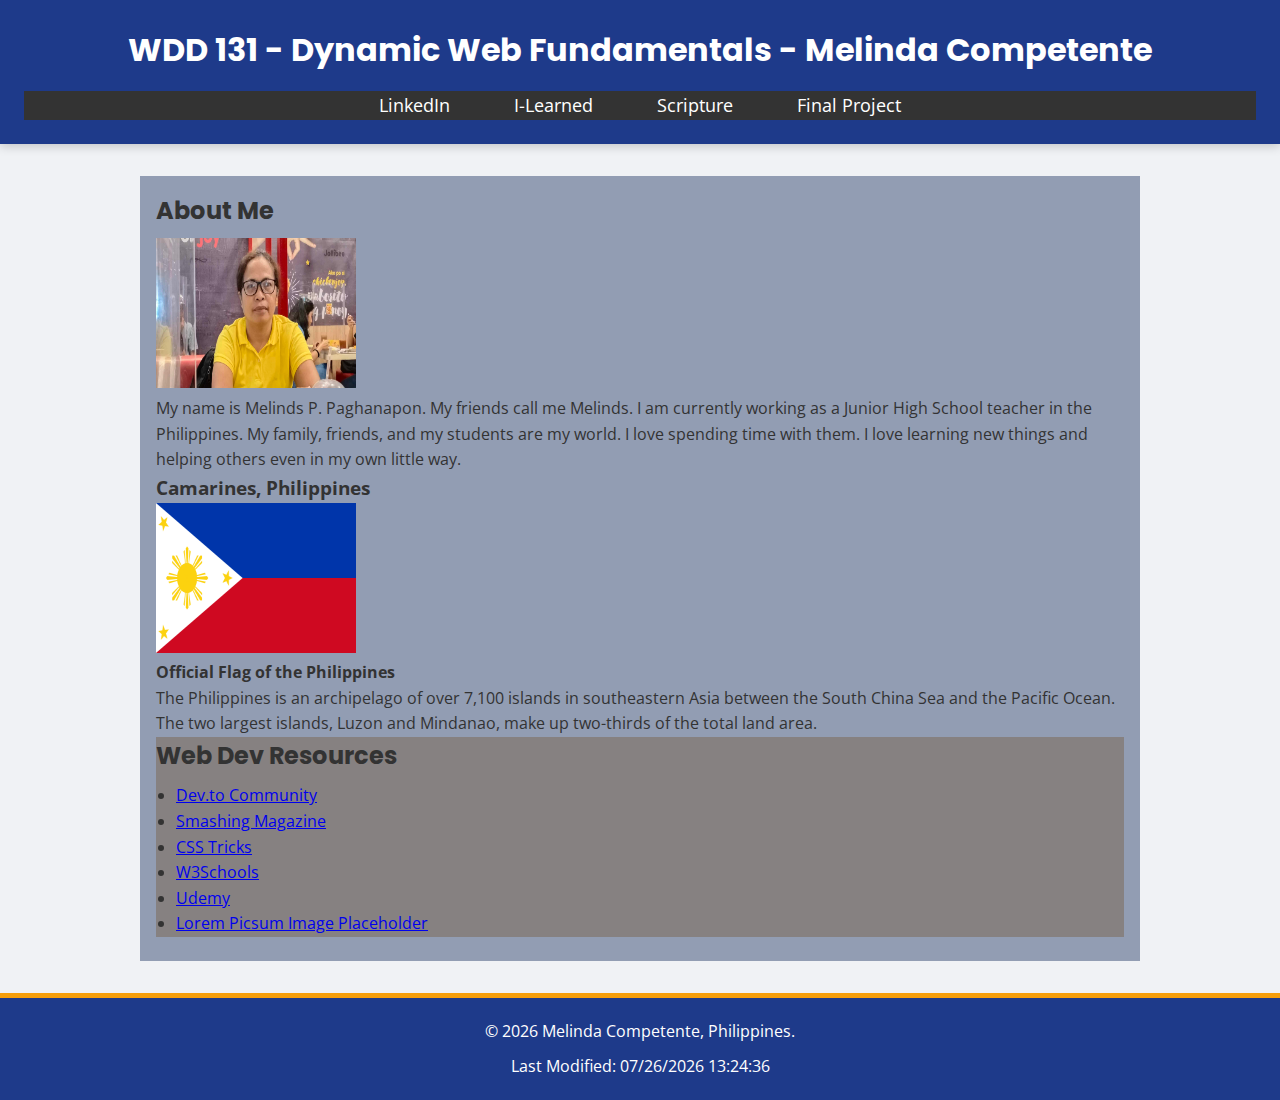
<file: index.html>
<!DOCTYPE html>
<html lang="en">
<head>
    <meta charset="UTF-8">
    <meta name="viewport" content="width=device-width, initial-scale=1">
    <meta name="description" content="Dynamic Web Fundamentals with Melinda P. Competente in WDD 131.">
    <title>WDD 131 - Dynamic Web Fundamentals-Melinda Competente</title>
    <meta name="author" content="web development">
    <link rel="preconnect" href="https://fonts.googleapis.com">
    <link rel="preconnect" href="https://fonts.gstatic.com" crossorigin>
    <link href="https://fonts.googleapis.com/css2?family=Roboto:wght@100;300;400;500;700;900&display=swap" rel="stylesheet">
    <link rel="stylesheet" href="base.css">
    <script src="getdates.js" defer></script>
    
</head>

<body>
    <header>
        <h1>WDD 131 - Dynamic Web Fundamentals - Melinda Competente</h1>
        <nav>
            <ul>
                <li><a href="https://www.linkedin.com/in/melinda-competente-46763720a/">LinkedIn</a></li>
                <li><a href=" https://byui.instructure.com/.">I-Learned</a></li>
                <li><a href="https://www.churchofjesuschrist.org/study/scriptures/bofm/1-ne/3?lang=eng&id=p7#p7">Scripture</a></li>
                <li><a href="#">Final Project</a></li>
            </ul>
        </nav>
    </header>
    
    <main>
        <div class="container">
            <div class="grid">
                <div class="row">
                    <h2>About Me</h2> 
                    <div class="card1">
                        <img src="images/Melinda.jpg" alt="Melinda" width="200" height="150">
                        <p>My name is Melinds P. Paghanapon. My friends call me Melinds.
                        I am currently working as a Junior High School teacher in the Philippines.
                        My family, friends, and my students are my world. 
                        I love spending time with them. I love learning new things and helping 
                        others even in my own little way.
                        </p>
                    </div>
                    
                    <section id="flag-info">
                        <h3>Camarines, Philippines</h3>
                        <img src="images/PhilFlag.png" alt="Flag of the Philippines" width="200" height="150">
                           
                        <h4>Official Flag of the Philippines</h4>
                        <p>
                        The Philippines is an archipelago of over 7,100 islands in southeastern Asia between the South China Sea and the Pacific Ocean.
                        The two largest islands, Luzon and Mindanao, make up two-thirds of the total land area.
                        </p>
                    </section>
                </div>

                <div class="column2"> 
                    <div class="column left" style="background-color:#868181;">
                        <h2>Web Dev Resources</h2> 
                        <ul>   
                            <li><a href="#">Dev.to Community</a></li>
                            <li><a href="#">Smashing Magazine</a></li>
                            <li><a href="#">CSS Tricks</a></li>
                            <li><a href="#">W3Schools</a></li>
                            <li><a href="#">Udemy</a></li>
                            <li><a href="#">Lorem Picsum Image Placeholder</a></li>
                        </ul>
                    </div>
                </div>
            </div>
        </div>
    </main>

    <footer>
        <p>&copy; <span id="current-year"></span> Melinda Competente, Philippines.</p>
        <p>Last Modified: <span id="last-modified"></span></p>
    </footer>


     <script src="getdates.js"></script>
</body>
</html>
</file>
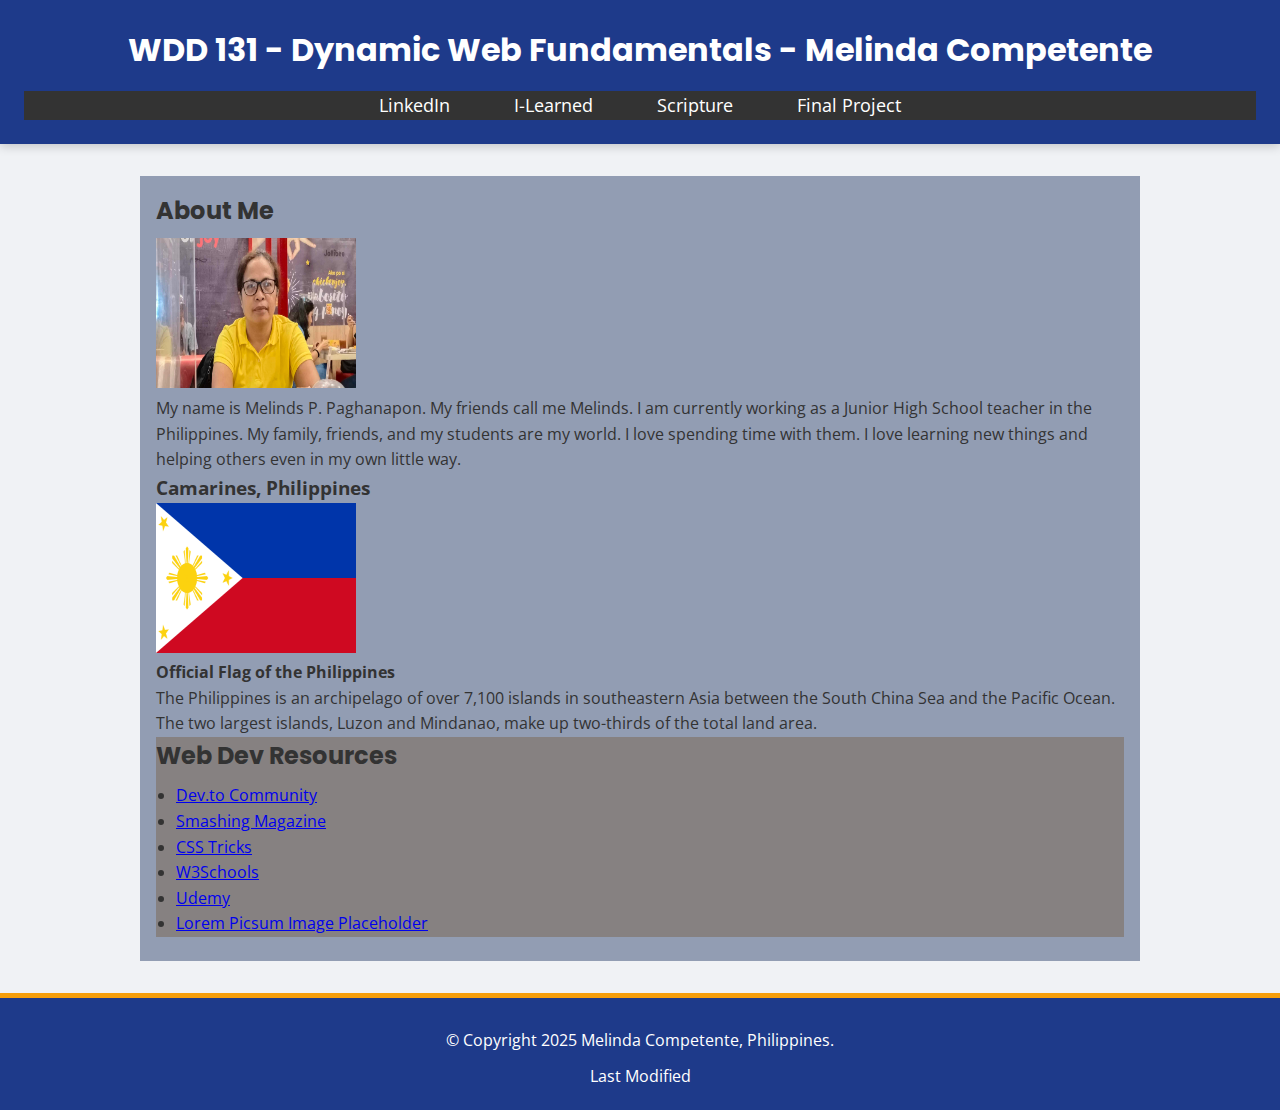
<file: week01/index.html>
<!DOCTYPE html>
<html lang="en">
<head>
    <meta charset="UTF-8">
    <meta name="viewport" content="width=device-width, initial-scale=1">
    <meta name="description" content="Dynamic Web Fundamentals with Melinda P. Competente in WDD 131.">
    <title>WDD 131 - Dynamic Web Fundamentals=Melinda Competente</title>
    <meta name="author" content="web development">
    <link rel="preconnect" href="https://fonts.googleapis.com">
    <link rel="preconnect" href="https://fonts.gstatic.com" crossorigin>
    <link href="https://fonts.googleapis.com/css2?family=Roboto:wght@100;300;400;500;700;900&display=swap" rel="stylesheet">
    <link rel="stylesheet" href="base.css">
    <script src="scripts/getdates.js"></script>
    
</head>

<body>
    <header>
        <h1>WDD 131 - Dynamic Web Fundamentals - Melinda Competente</h1>
        <nav>
            <ul>
                <li><a href="https://www.linkedin.com/in/melinda-competente-46763720a/">LinkedIn</a></li>
                <li><a href=" https://byui.instructure.com/.">I-Learned</a></li>
                <li><a href="https://www.churchofjesuschrist.org/study/scriptures/bofm/1-ne/3?lang=eng&id=p7#p7">Scripture</a></li>
                <li><a href="#">Final Project</a></li>
            </ul>
        </nav>
    </header>
    
    <main>
        <div class="container">
            <div class="grid">
                <div class="row">
                    <h2>About Me</h2> 
                    <div class="card1">
                        <img src="images/Melinda.jpg" alt="Melinda" width="200" height="150">
                        <p>My name is Melinds P. Paghanapon. My friends call me Melinds.
                        I am currently working as a Junior High School teacher in the Philippines.
                        My family, friends, and my students are my world. 
                        I love spending time with them. I love learning new things and helping 
                        others even in my own little way.
                        </p>
                    </div>
                    
                    <section id="flag-info">
                        <h3>Camarines, Philippines</h3>
                        <img src="images/PhilFlag.png" alt="Flag of the Philippines" width="200" height="150">
                           
                        <h4>Official Flag of the Philippines</h4>
                        <p>
                        The Philippines is an archipelago of over 7,100 islands in southeastern Asia between the South China Sea and the Pacific Ocean.
                        The two largest islands, Luzon and Mindanao, make up two-thirds of the total land area.
                        </p>
                    </section>
                </div>

                <div class="column2"> 
                    <div class="column left" style="background-color:#868181;">
                        <h2>Web Dev Resources</h2> 
                        <ul>   
                            <li><a href="#">Dev.to Community</a></li>
                            <li><a href="#">Smashing Magazine</a></li>
                            <li><a href="#">CSS Tricks</a></li>
                            <li><a href="#">W3Schools</a></li>
                            <li><a href="#">Udemy</a></li>
                            <li><a href="#">Lorem Picsum Image Placeholder</a></li>
                        </ul>
                    </div>
                </div>
            </div>
        </div>
    </main>

    <footer>
        <p>
        <p>&copy; <span id="currentyear"></span> Copyright 2025 Melinda Competente, Philippines.
        </p>
        <p>Last Modified</p>
        
    </footer>

 
</body>
</html>
</file>
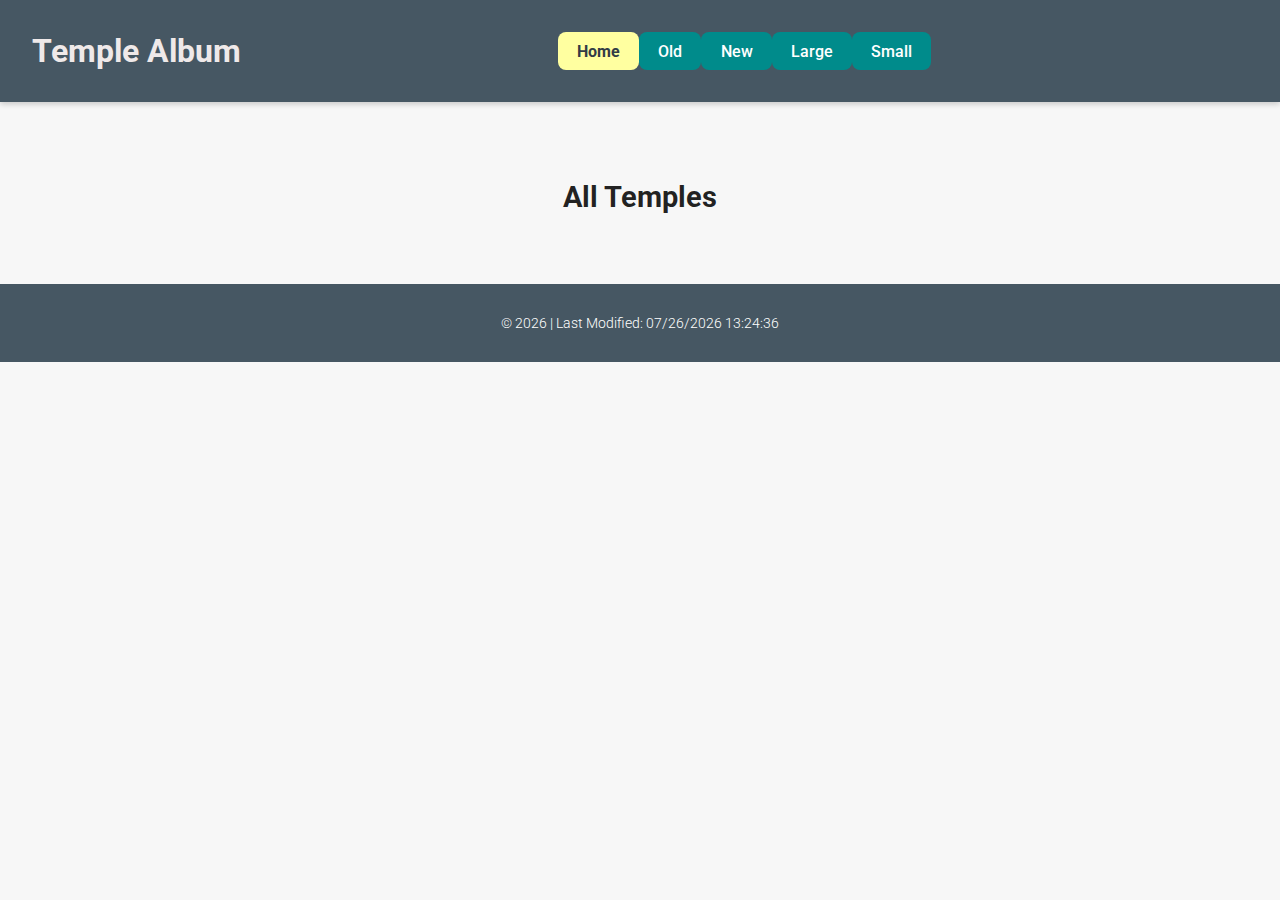
<file: filtered-temples.html>
<!DOCTYPE html>
<html lang="en">
<head>
    <meta charset="UTF-8">
    <meta name="viewport" content="width=device-width, initial-scale=1.0">
    <meta name="description" content="Temple Album - Browse LDS Temples Worldwide">
    <title>Temple Album</title>
    <link rel="stylesheet" href="styles/filtered-temples.css">
    <link rel="stylesheet" href="styles/filtered-temples-large.css">
    <script src="scripts/temples.js"></script>
    <script src="scripts/filtered-temples.js" defer></script>
    <link rel="preconnect" href="https://fonts.googleapis.com">
    <link rel="preconnect" href="https://fonts.gstatic.com" crossorigin>
    <link href="https://fonts.googleapis.com/css2?family=Roboto:wght@400;700&display=swap" rel="stylesheet">
    <meta name="author" content="Melinda Competente">
</head>
<body>
    <header>
        <h1>Temple Album</h1>
        <nav>
            <ul>
                <li><a href="temples.html" class="active">Home</a></li>
                <li><a href="old-temples.html">Old</a></li>
                <li><a href="new-temples.html">New</a></li>
                <li><a href="large-temples.html">Large</a></li>
                <li><a href="small-temples.html">Small</a></li>
            </ul>
        </nav>
    </header>

    <!-- Main content: only ONE main tag per page -->
    <main data-filter="home">
        <h2>All Temples</h2>
        <div id="temple-container" class="container_stdlf"></div>
    </main>

    <footer>
        <p>&copy; <span id="currentYear"></span> | Last Modified: <span id="lastModified"></span></p>
    </footer>
</body>
</html>
</file>
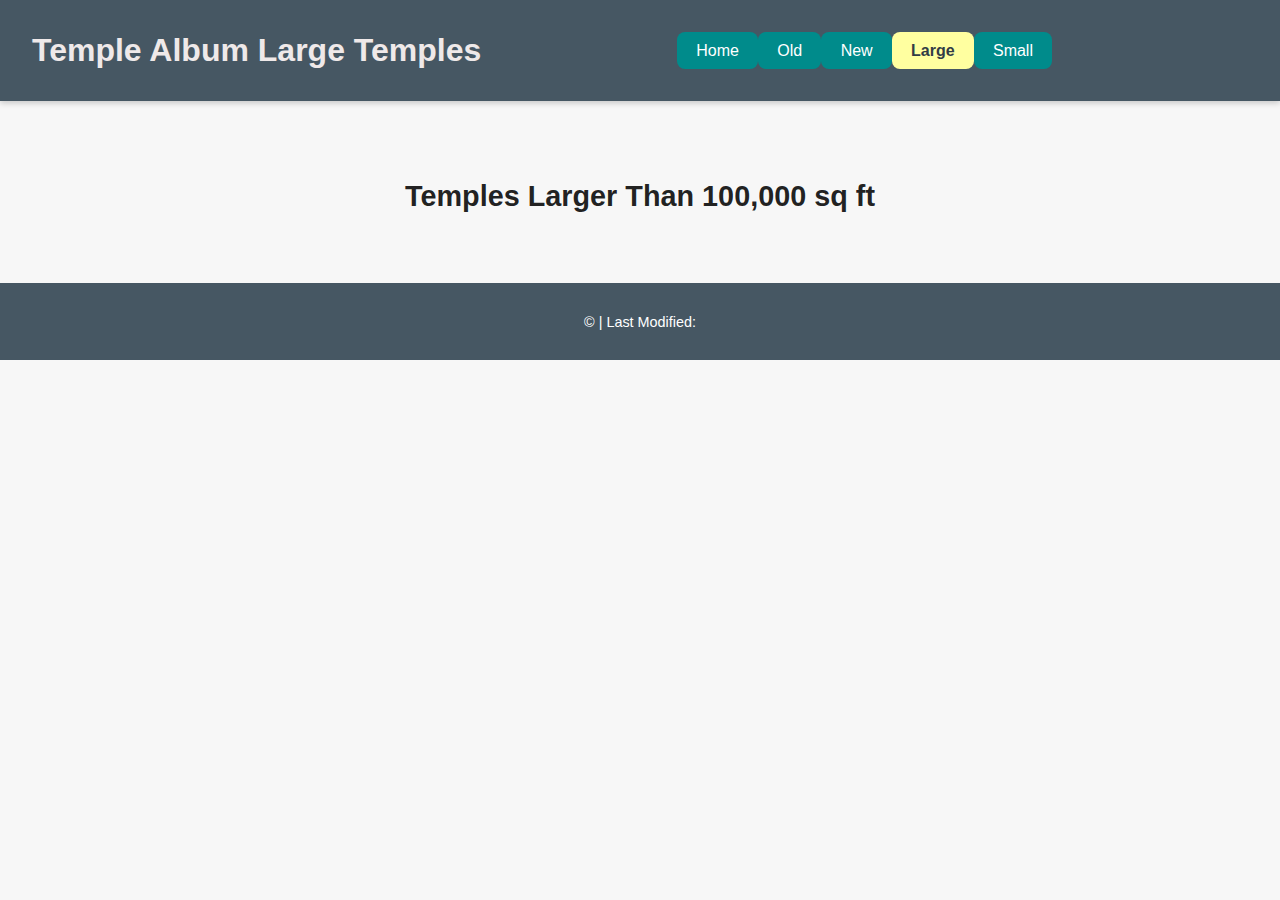
<file: large-temples.html>
<!DOCTYPE html>
<html lang="en">
<head>
  <meta charset="UTF-8">
  <meta name="viewport" content="width=device-width, initial-scale=1.0">
  <title>Large Temples</title>

  <link rel="stylesheet" href="styles/filtered-temples.css">
  <link rel="stylesheet" href="styles/filtered-temples-large.css">
  <script src="scripts/filtered-temples.js" defer></script>
</head>

<body>
<header>
  <h1>Temple Album Large Temples</h1>
  <nav>
    <ul>
      <li><a href="filtered-temples.html">Home</a></li>
      <li><a href="old-temples.html">Old</a></li>
      <li><a href="new-temples.html">New</a></li>
      <li><a href="large-temples.html" class="active">Large</a></li>
      <li><a href="small-temples.html">Small</a></li>
    </ul>
  </nav>
</header>

<main data-filter="large">
  <h2>Temples Larger Than 100,000 sq ft</h2>
  <div id="temple-container" class="container_stdlf"></div>
</main>

<footer>
  <p>&copy; <span id="currentYear"></span> | Last Modified: <span id="lastModified"></span></p>
</footer>
</body>
</html>
</file>
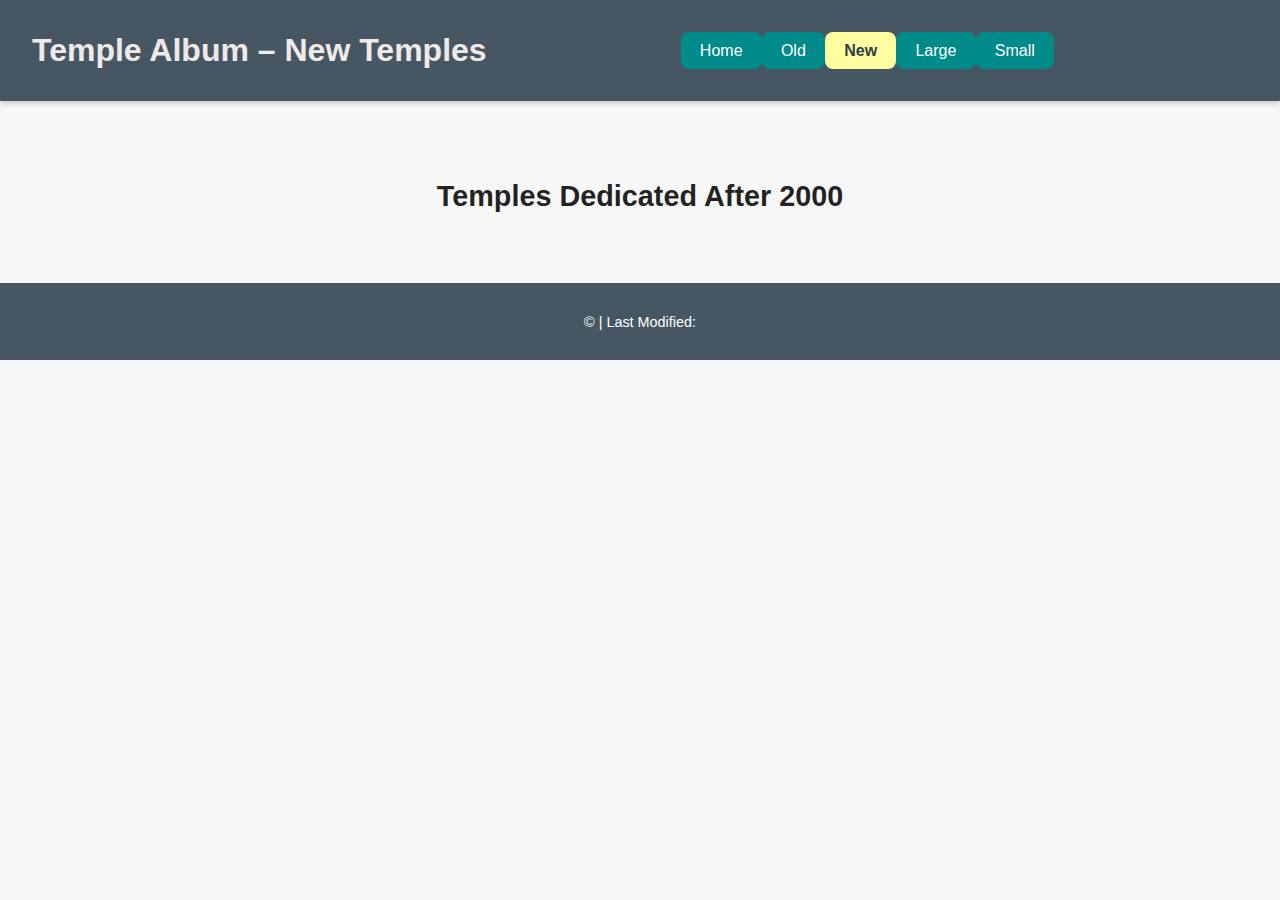
<file: new-temples.html>
<!DOCTYPE html>
<html lang="en">
<head>
  <meta charset="UTF-8">
  <meta name="viewport" content="width=device-width, initial-scale=1.0">
  <title>New Temples</title>

  <link rel="stylesheet" href="styles/filtered-temples.css">
  <link rel="stylesheet" href="styles/filtered-temples-large.css">
  <script src="scripts/filtered-temples.js" defer></script>
</head>

<body>
<header>
  <h1>Temple Album – New Temples</h1>
  <nav>
    <ul>
      <li><a href="place.html">Home</a></li>
      <li><a href="old.html">Old</a></li>
      <li><a href="new.html" class="active">New</a></li>
      <li><a href="large.html">Large</a></li>
      <li><a href="small.html">Small</a></li>
    </ul>
  </nav>
</header>

<main data-filter="new">
  <h2>Temples Dedicated After 2000</h2>
  <div id="temple-container" class="container_stdlf"></div>
</main>

<footer>
  <p>&copy; <span id="currentYear"></span> | Last Modified: <span id="lastModified"></span></p>
</footer>
</body>
</html>
</file>
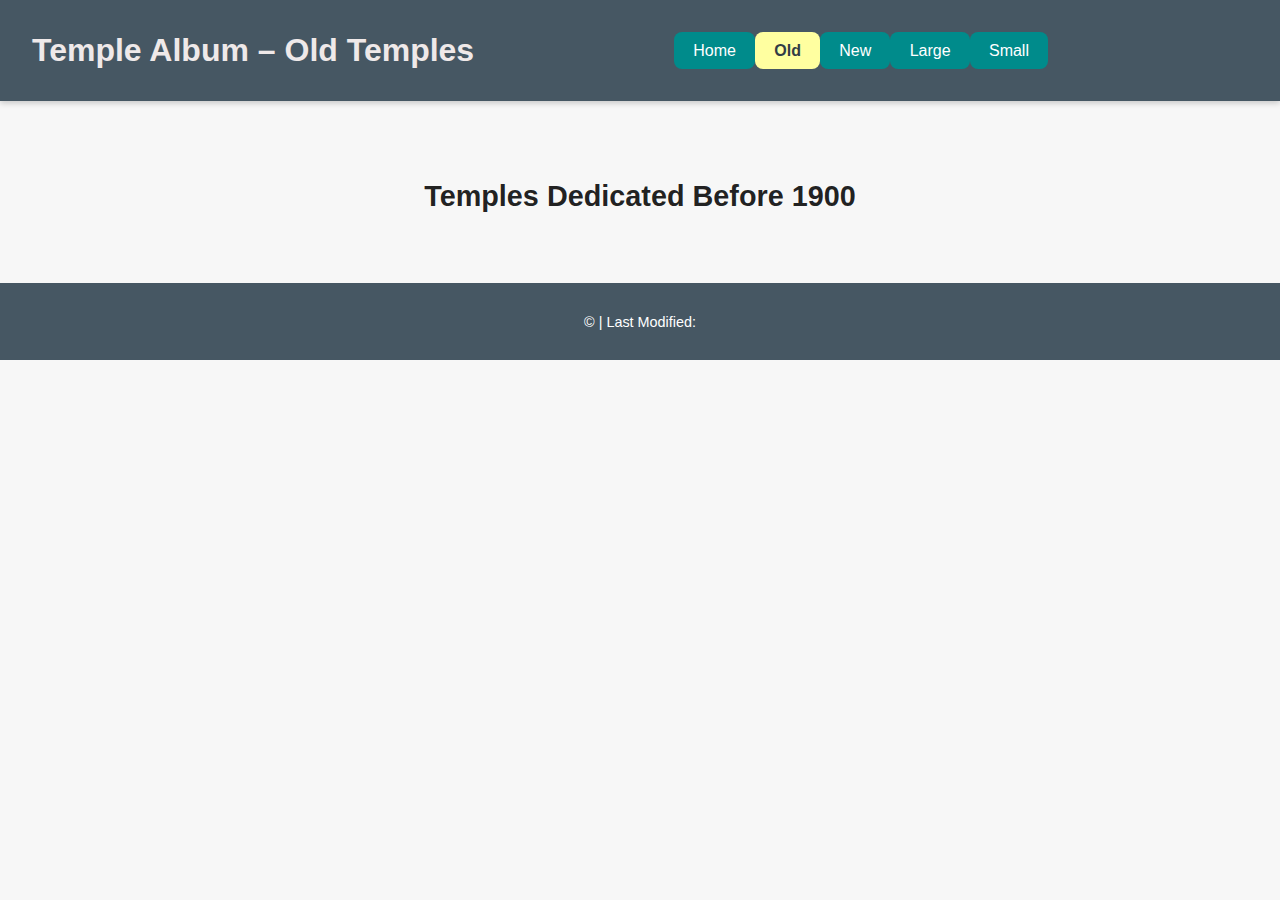
<file: old-temples.html>
<!DOCTYPE html>
<html lang="en">
<head>
  <meta charset="UTF-8">
  <meta name="viewport" content="width=device-width, initial-scale=1.0">
  <title>Old Temples</title>

  <link rel="stylesheet" href="styles/filtered-temples.css">
  <link rel="stylesheet" href="styles/filtered-temples-large.css">
  <script src="scripts/filtered-temples.js" defer></script>
</head>

<body>
<header>
  <h1>Temple Album – Old Temples</h1>
  <nav>
    <ul>
      <li><a href="filtered-temples.html">Home</a></li>
      <li><a href="old-temples.html" class="active">Old</a></li>
      <li><a href="new-temples.html">New</a></li>
      <li><a href="large-temples.html">Large</a></li>
      <li><a href="small-temples.html">Small</a></li>
    </ul>
  </nav>
</header>

<main data-filter="old">
  <h2>Temples Dedicated Before 1900</h2>
  <div id="temple-container" class="container_stdlf"></div>
</main>

<footer>
  <p>&copy; <span id="currentYear"></span> | Last Modified: <span id="lastModified"></span></p>
</footer>
</body>
</html>
</file>
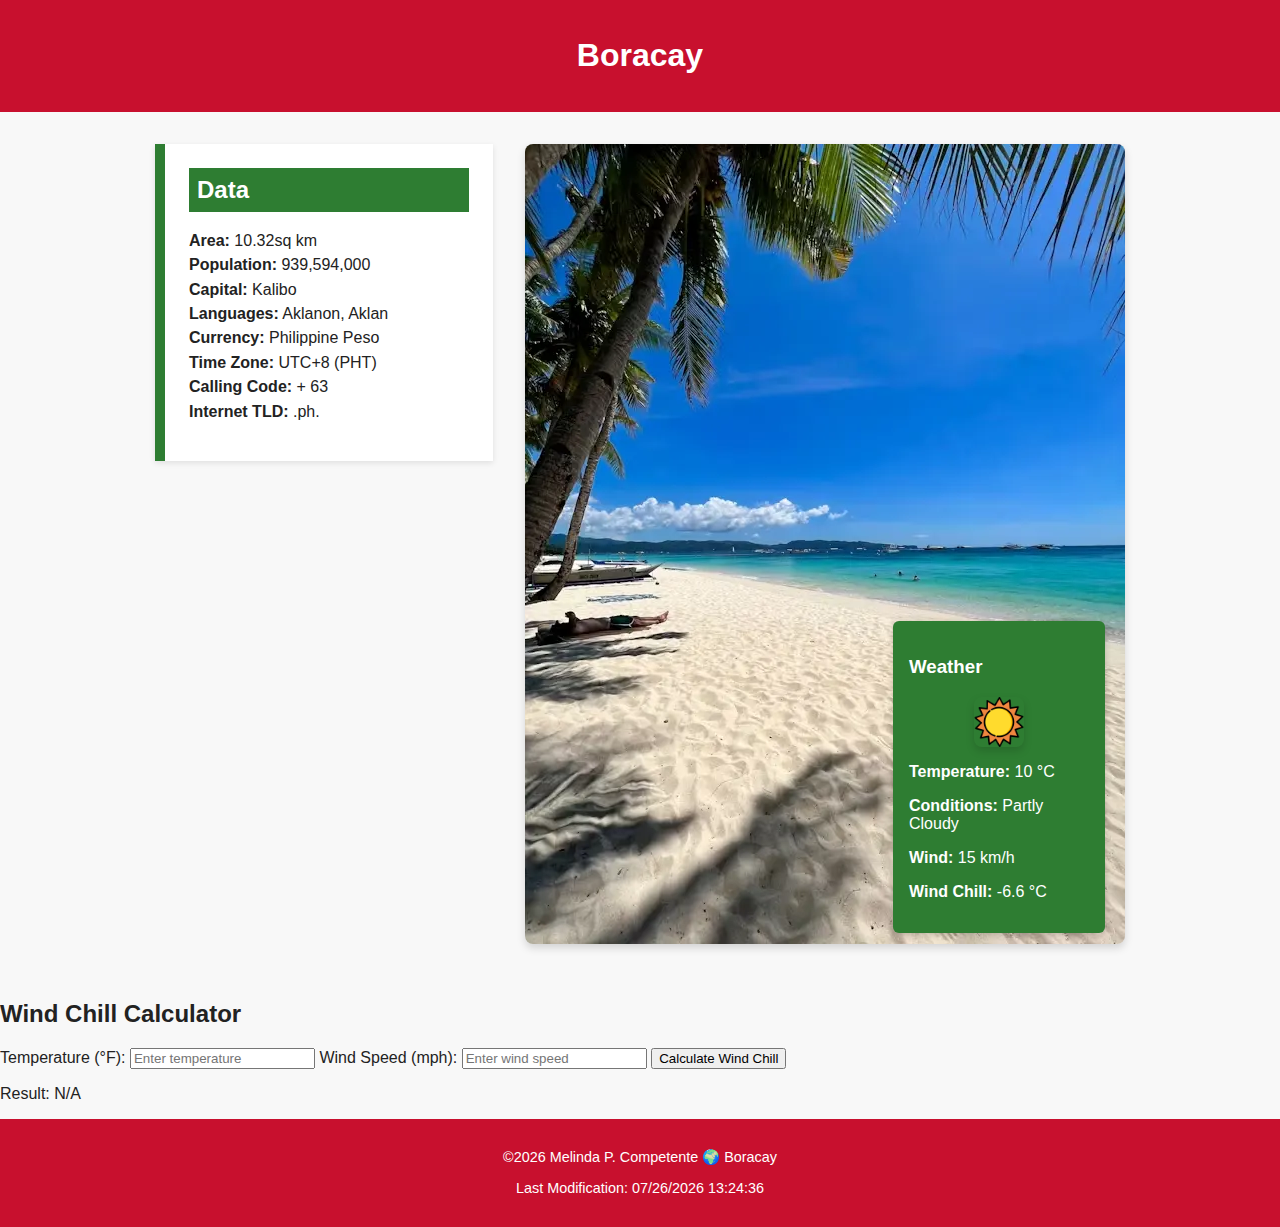
<file: place.html>
<!DOCTYPE html>
<html lang="en">
<head>
  <meta charset="UTF-8" />
  <meta name="viewport" content="width=device-width, initial-scale=1.0" />
  <meta name="description" content="Discover Boracay Island — a tropical paradise in the Philippines known for its white-sand beaches, crystal-clear waters, and vibrant nightlife." />
  <title>Boracay</title>
  <link rel="stylesheet" href="styles/place-large.css" />
  <link rel="stylesheet" href="styles/place.css">
</head>
<body>
  <header>
    <h1>Boracay</h1>
  </header>

  <main>
    <section class="content">
      <div class="data-box">
        <h2>Data</h2>
        <ul>
          <li><strong>Area:</strong> 10.32sq km</li>
          <li><strong>Population:</strong> 939,594,000</li>
          <li><strong>Capital:</strong> Kalibo</li>
          <li><strong>Languages:</strong> Aklanon, Aklan</li>
          <li><strong>Currency:</strong> Philippine Peso</li>
          <li><strong>Time Zone:</strong> UTC+8 (PHT)</li>
          <li><strong>Calling Code:</strong> + 63</li>
          <li><strong>Internet TLD:</strong> .ph.</li>
        </ul>
      </div>

      <div class="image-box">
        <img src="images/bora.webp" alt="White Sand in Boracay">
        <div class="weather-box">
          <h3>Weather</h3>
          <img src="images/sunny.png" alt="Weather Icon">
          <p><strong>Temperature:</strong> <span id="temp">10</span> °C</p>
          <p><strong>Conditions:</strong> Partly Cloudy</p>
          <p><strong>Wind:</strong> <span id="wind">15</span> km/h</p>
          <p><strong>Wind Chill:</strong> <span id="windchill"></span></p>
        </div>
      </div>
    </section>
  </main>

  <section id="windchill-calculator">
  <h2>Wind Chill Calculator</h2>
  <label for="tempInput">Temperature (°F): </label>
  <input type="number" id="tempInput" placeholder="Enter temperature">

  <label for="windInput">Wind Speed (mph): </label>
  <input type="number" id="windInput" placeholder="Enter wind speed">

  <button id="calcBtn">Calculate Wind Chill</button>

  <p id="calcResult">Result: <span id="windChillResult">N/A</span></p>
</section>



  <footer>
    <p>©<span id="year"></span> Melinda P. Competente 🌍 Boracay</p>
    <p>Last Modification: <span id="lastModified"></span></p>
  </footer>

  <script src="scripts/place.js"></script>
</body>
</html>
</file>
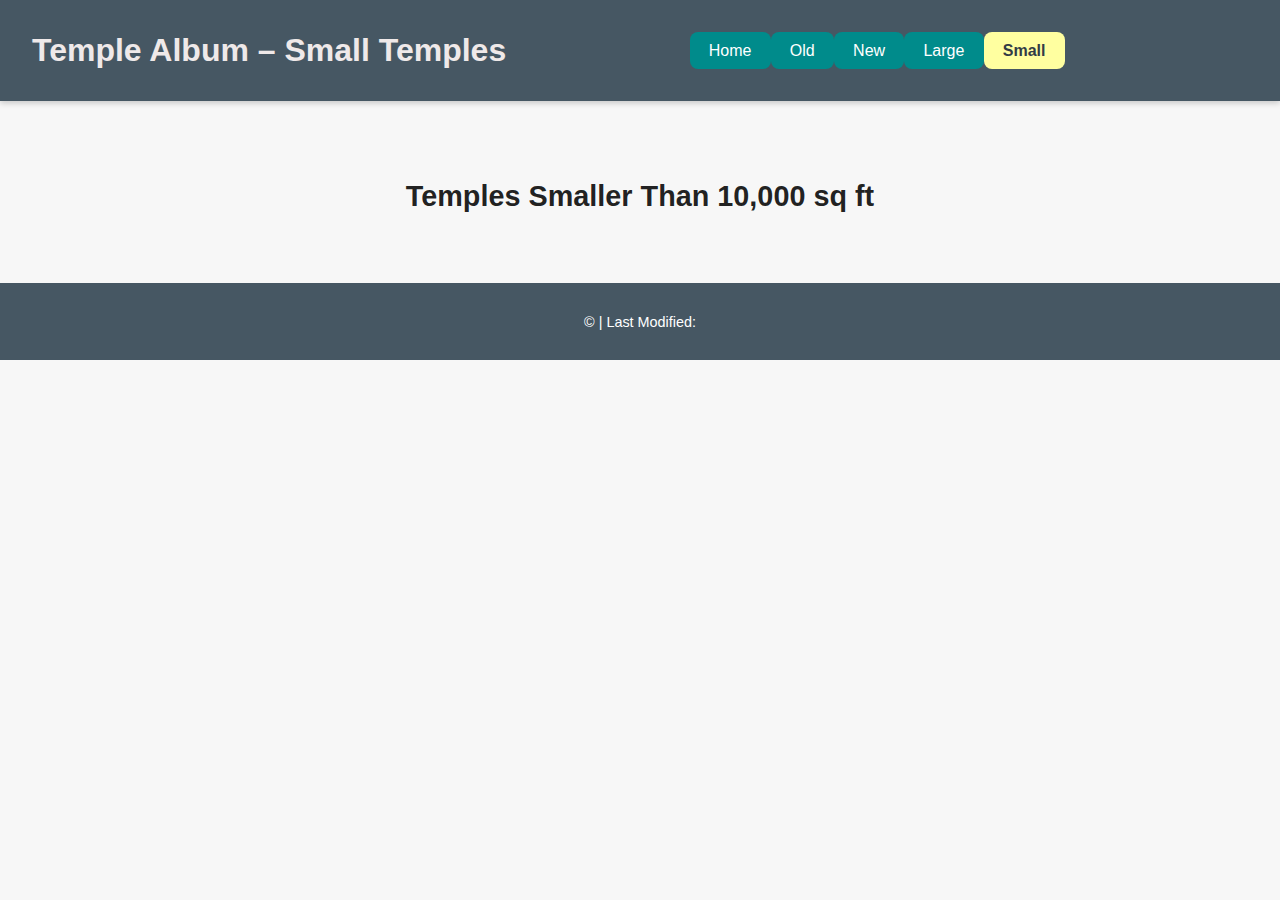
<file: small-temples.html>
<!DOCTYPE html>
<html lang="en">
<head>
  <meta charset="UTF-8">
  <meta name="viewport" content="width=device-width, initial-scale=1.0">
  <title>Small Temples</title>

  <link rel="stylesheet" href="styles/filtered-temples.css">
  <link rel="stylesheet" href="styles/filtered-temples-large.css">
  <script src="scripts/filtered-temples.js" defer></script>
</head>

<body>
<header>
  <h1>Temple Album – Small Temples</h1>
  <nav>
    <ul>
      <li><a href="place.html">Home</a></li>
      <li><a href="old.html">Old</a></li>
      <li><a href="new.html">New</a></li>
      <li><a href="large.html">Large</a></li>
      <li><a href="small.html" class="active">Small</a></li>
    </ul>
  </nav>
</header>

<main data-filter="small">
  <h2>Temples Smaller Than 10,000 sq ft</h2>
  <div id="temple-container" class="container_stdlf"></div>
</main>

<footer>
  <p>&copy; <span id="currentYear"></span> | Last Modified: <span id="lastModified"></span></p>
</footer>
</body>
</html>
</file>
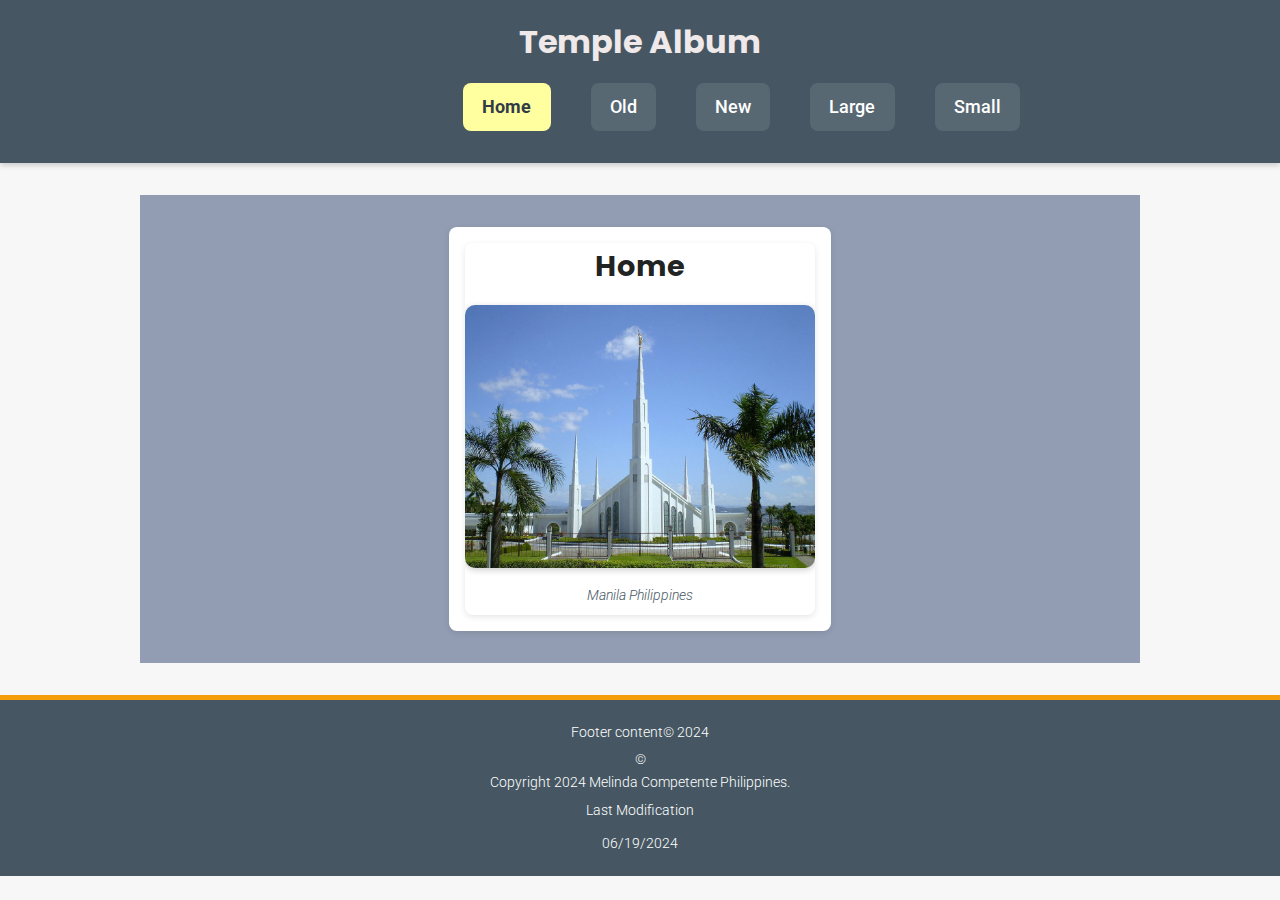
<file: temples.html>
<!DOCTYPE html>
<html lang="en">
<head>
  <meta charset="UTF-8">
  <meta name="viewport" content="width=device-width, initial-scale=1.0">
  <meta name="description" content="Description of your website for SEO">
  <title>WDD 131 - Dynamic Web Fundamentals - Melinda Competente</title>

  <!-- Stylesheets -->
  <link rel="stylesheet" href="styles/base.css">
  <link rel="stylesheet" href="styles/temples.css">
  <link rel="stylesheet" href="styles/temples-large.css">

  <!-- Google Fonts -->
  <link rel="preconnect" href="https://fonts.googleapis.com">
  <link rel="preconnect" href="https://fonts.gstatic.com" crossorigin>
  <link href="https://fonts.googleapis.com/css2?family=Roboto:wght@100;300;400;500;700;900&display=swap" rel="stylesheet">

  <!-- JavaScript -->
  <script src="scripts/temples.js" defer></script>

  <!-- Optional: Favicon -->
  <!-- <link rel="icon" href="images/favicon.ico" type="image/x-icon"> -->
</head>

<body>
    <header>
        <h1>Temple Album</h1>
        <nav>
            <ul>
                <li><a href="#"class="active">Home</a></li>
                <li><a href="old.html">Old</a></li>
                <li><a href="new.html">New</a></li>
                <li><a href="large.html">Large</a></li>
                <li><a href="small.html">Small</a></li>
            </ul>
            <div class="hamburger-menu">
                <div class="hamburger-icon">
                    <div class="bar"></div>
                    <div class="bar"></div>
                    <div class="bar"></div>
                </div>
                <div class="close-icon">×</div>
            </div>
            
        </nav>
    </header>
    <main>
        
        

          
	    <div class="container stdlf">
        <figure >
            <figure >
                <h2>Home</h2>
                <img class="hover" 
                src="images/Philippines-Temple.jpg" alt="Temple 1"
                loading="lazy" width="250" height="167">
            <figcaption>Manila Philippines</figcaption>
        </figure>
    </main>
    <footer>
        <p>Footer content&copy; 2024</p>
        &copy; <span id="currentyear"></span> Copyright 2024 Melinda Competente Philippines.
        <p>Last Modification</p>
        <p id="datetime">06/19/2024
        </p>  

    </footer>
</body>
</html>
</file>
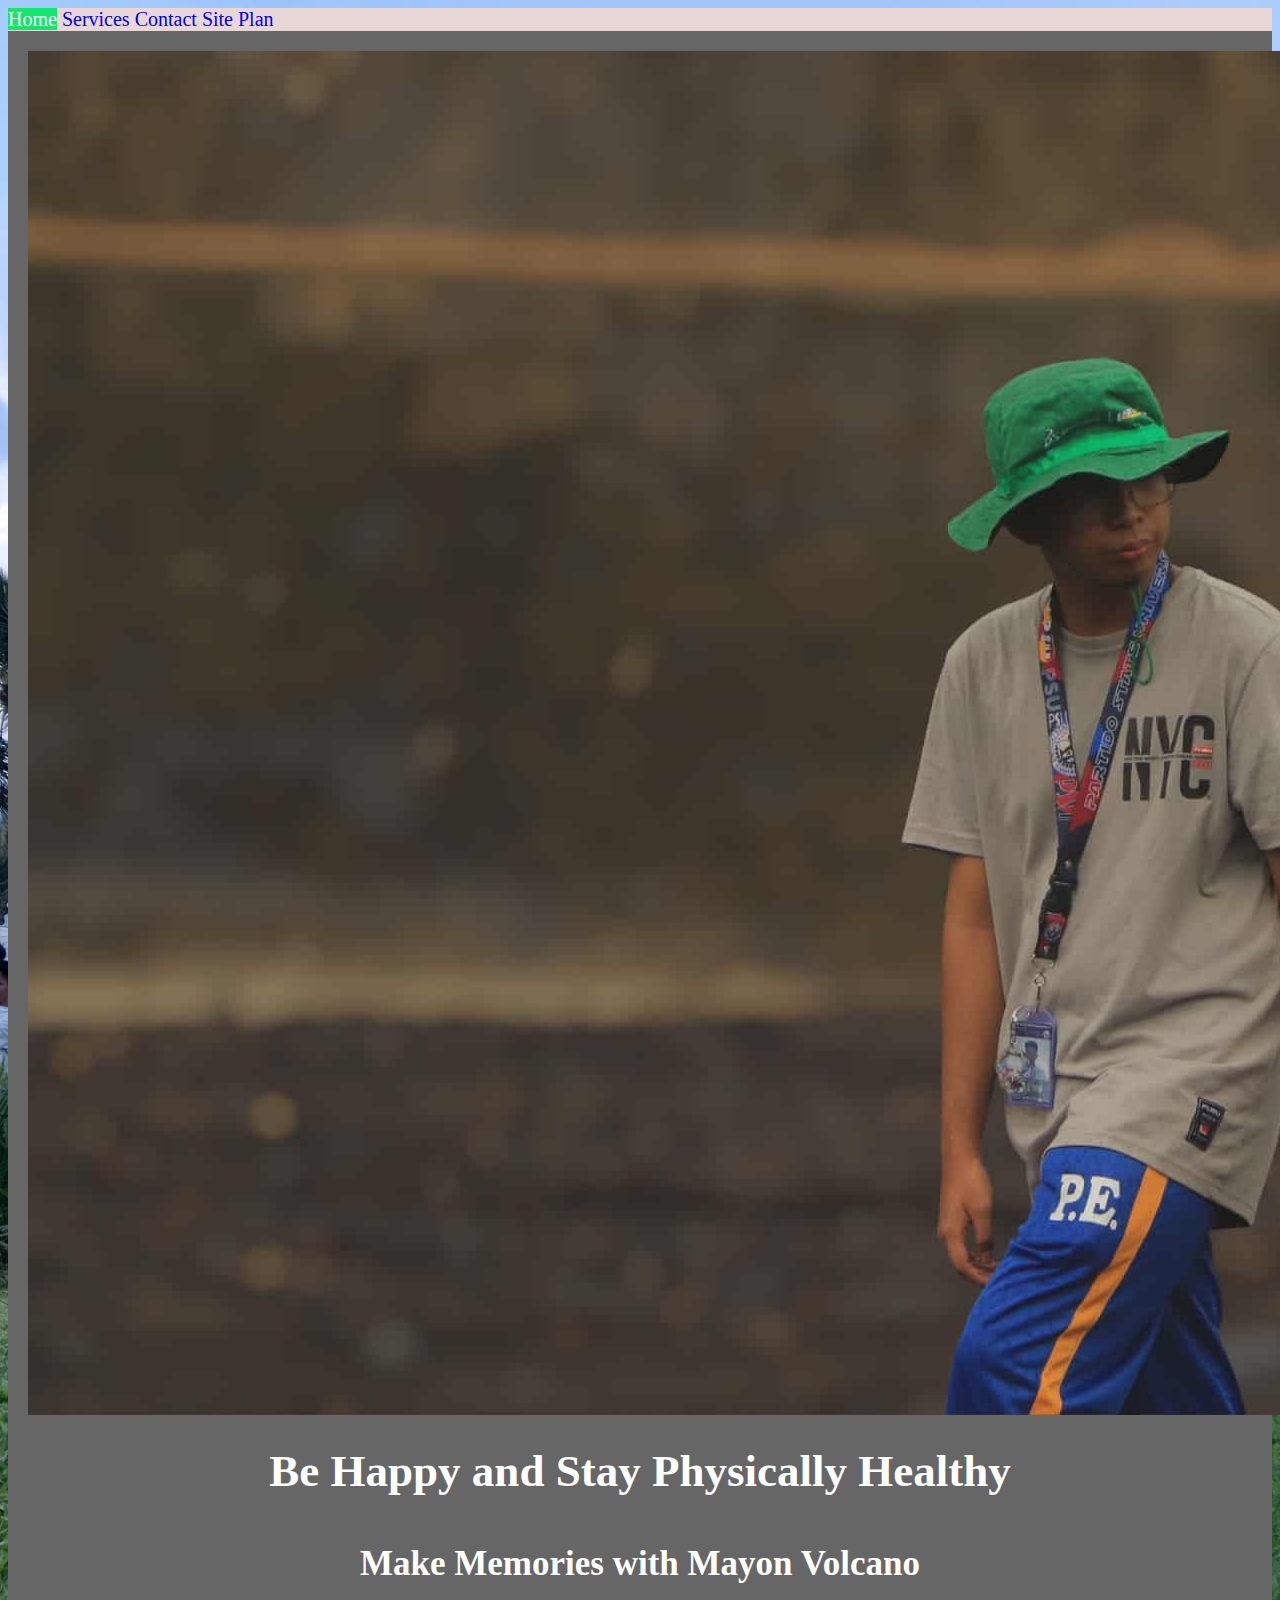
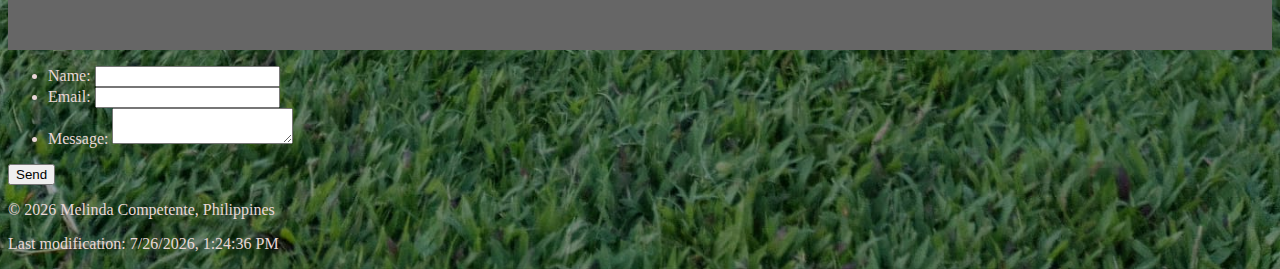
<file: project/project_contactus.html>
<!DOCTYPE html>
<html lang="en">
<head>
    <meta charset="UTF-8">
    <meta name="viewport" content="width=device-width, initial-scale=1.0">
    <title>Contact Us</title>
    <link rel="stylesheet" href="../styles/project.css">

    
</head>

<body>
    <!-- NAVIGATION -->
    <nav>
        <div class="topnav">
            <a class="active" href="../project/project_home.html">Home</a>
            <a href="../project/form.html">Services</a>
            <a class="contactbut" href="../project/project_contactus.html">Contact</a>
            <a href="../project/siteplan.html">Site Plan</a>
        </div>
    </nav>

    <!-- HEADER / LOGO + MESSAGE -->
    <header id="logo">
        <img src="../images/jomel.jpg" alt="People enjoying">

        <section id="hero-msg">
            <h1 class="home-title">Be Happy and Stay Physically Healthy</h1>
            <h4>Make Memories with Mayon Volcano</h4>
        </section>
    </header>

    <main>
        <div id="feedback"></div>

        <!-- CONTACT FORM -->
        <form action="/my-handling-form-page" method="post">
            <ul>
                <li>
                    <label for="name">Name:</label>
                    <input class="name" type="text" id="name" name="user_name" required>
                </li>

                <li>
                    <label for="mail">Email:</label>
                    <input class="mail" type="email" id="mail" name="user_email" required>
                </li>

                <li>
                    <label for="msg">Message:</label>
                    <textarea class="msg" id="msg" name="user_message" required></textarea>
                </li>
            </ul>

            <button type="submit">Send</button>
        </form>

        <script>
            const feedbackElement = document.getElementById('feedback');
            const formElement = document.forms[0];

            formElement.addEventListener('submit', function (e) {
                e.preventDefault();

                feedbackElement.innerHTML = 
                  'Hello ' + formElement.user_name.value + '! Thank you for your message. We will get back to you soon!';
                
                feedbackElement.style.display = "block";
                document.body.classList.add('moveDown');
            });
        </script>
    </main>

    <!-- FOOTER -->
    <footer>
        <p>&copy; <span id="currentYear"></span> Melinda Competente, Philippines</p>
        <p>Last modification: <span id="lastModified"></span></p>

        <script>
            document.addEventListener("DOMContentLoaded", function () {
                document.getElementById("currentYear").textContent = new Date().getFullYear();
                document.getElementById("lastModified").textContent = new Date(document.lastModified).toLocaleString();
            });
        </script>
    </footer>

</body>
</html>
</file>
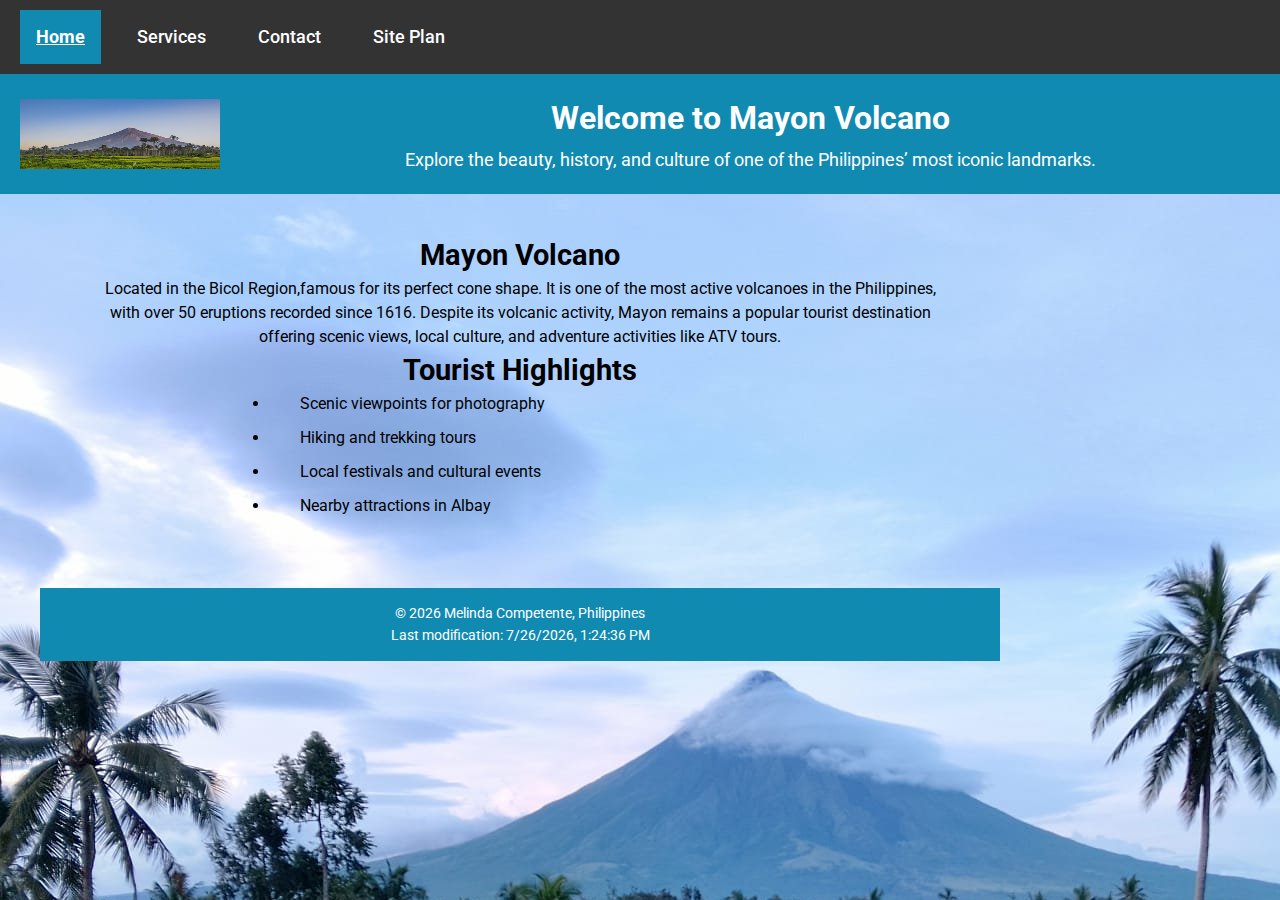
<file: project/project_home.html>
<!DOCTYPE html>
<html lang="en">
<head>
    <meta charset="UTF-8">
    <meta name="viewport" content="width=device-width, initial-scale=1.0">
    <title>Mayon Volcano - Home</title>
    <link rel="icon" type="image/png" href="favicon.png">
</head>

    <!-- CSS -->
    <link rel="stylesheet" href="../styles/project-home.css">
    <link rel="stylesheet" href="../styles/siteplan.css">

    <!-- Google Fonts -->
    <link rel="preconnect" href="https://fonts.googleapis.com">
    <link rel="preconnect" href="https://fonts.gstatic.com" crossorigin>
    <link href="https://fonts.googleapis.com/css2?family=Roboto:wght@300;400;500;700&family=Open+Sans:wght@300;400;600;700&display=swap" rel="stylesheet">

    <style>
        /* Page-specific CSS */
        body {
            font-family: 'Roboto', sans-serif;
            margin: 0;
            padding: 0;
        }

        .right-section li {
        margin-bottom: 2px;
        list-style: disc;
        margin: 0 auto;
        padding-left: 30px;
        max-width: 500px;
        text-align: left;
        margin-bottom: 10px; /* spacing between list items */
        }

        /* NAVIGATION */
        nav {
            background-color: #118ab2;
        }

        .topnav {
            display: flex;
            justify-content: flex-start;
            padding: 10px 20px;
        }

        .topnav a {
            color: white;
            text-decoration: none;
            margin-right: 20px;
            font-weight: 500;
        }

        .topnav a.active {
            font-weight: 700;
            background-color:  #118ab2;
        }

        /* HEADER / HERO */
        header {
            display: flex;
            align-items: center;
            padding: 20px;
            background-color: #118ab2;
        }

        .logo img {
            width: 200px;
            height: auto;
            margin-right: 20px;
        }

        #hero-msg h1 {
            margin: 0;
            font-size: 2rem;
        }

        #hero-msg p {
            font-size: 1.1rem;
            margin-top: 5px;
        }

        /* MAIN CONTENT */
        main {
            padding: 20px;
        }
        section.intro {
            max-width: 800px;
            margin: auto;
            text-align: center;
        }

        section.intro h2 {
            margin-bottom: 15px;
            color: #ef476f;
        }

        section.intro p {
            line-height: 1.6;
            color: #073b4c;
        }

        /* FOOTER */
        footer {
            text-align: center;
            background-color: #118ab2;
            color: white;
            padding: 15px;
        }
    </style>
</head>

<body>

    <!-- NAVIGATION -->
    <nav>
        <div class="topnav">
            <a class="active" href="project_home.html">Home</a>
            <a href="../project/form.html">Services</a>
            <a href="../project/project_contactus.html">Contact</a>
            <a href="../project/siteplan.html">Site Plan</a>
        </div>
    </nav>

    <!-- HEADER / HERO -->
    <header>
        <a href="project_home.html" class="logo">
            <img src="../images/mylogo.jpg" alt="Mayon Volcano Logo">
        </a>

        <div id="hero-msg">
            <h1>Welcome to Mayon Volcano</h1>
            <p>Explore the beauty, history, and culture of one of the Philippines’ most iconic landmarks.</p>
        </div>
    </header>

    <!-- MAIN CONTENT -->
    <main>
        <main class="main-container">
    <section class="left-section">
        <h2>Mayon Volcano</h2>
        <p>Located in the Bicol Region,famous for its perfect cone shape.
                It is one of the most active volcanoes in the Philippines, with over 50 eruptions recorded since 1616.
                Despite its volcanic activity, Mayon remains a popular tourist destination offering scenic views,
                local culture, and adventure activities like ATV tours.</p>
    </section>

    <section class="right-section">
        <h2>Tourist Highlights</h2>
               <ul>
                <li>Scenic viewpoints for photography</li>
                <li>Hiking and trekking tours</li>
                <li>Local festivals and cultural events</li>
                <li>Nearby attractions in Albay</li>
            </ul>
    </section>
    </main>

    <!-- FOOTER -->
    <footer>
        <p>&copy; <span id="currentYear"></span> Melinda Competente, Philippines</p>
        <p>Last modification: <span id="lastModified"></span></p>

        <script>
            document.addEventListener("DOMContentLoaded", function () {
                document.getElementById("currentYear").textContent = new Date().getFullYear();
                document.getElementById("lastModified").textContent =
                    new Date(document.lastModified).toLocaleString();
            });
        </script>
    </footer>

</body>
</html>
</file>
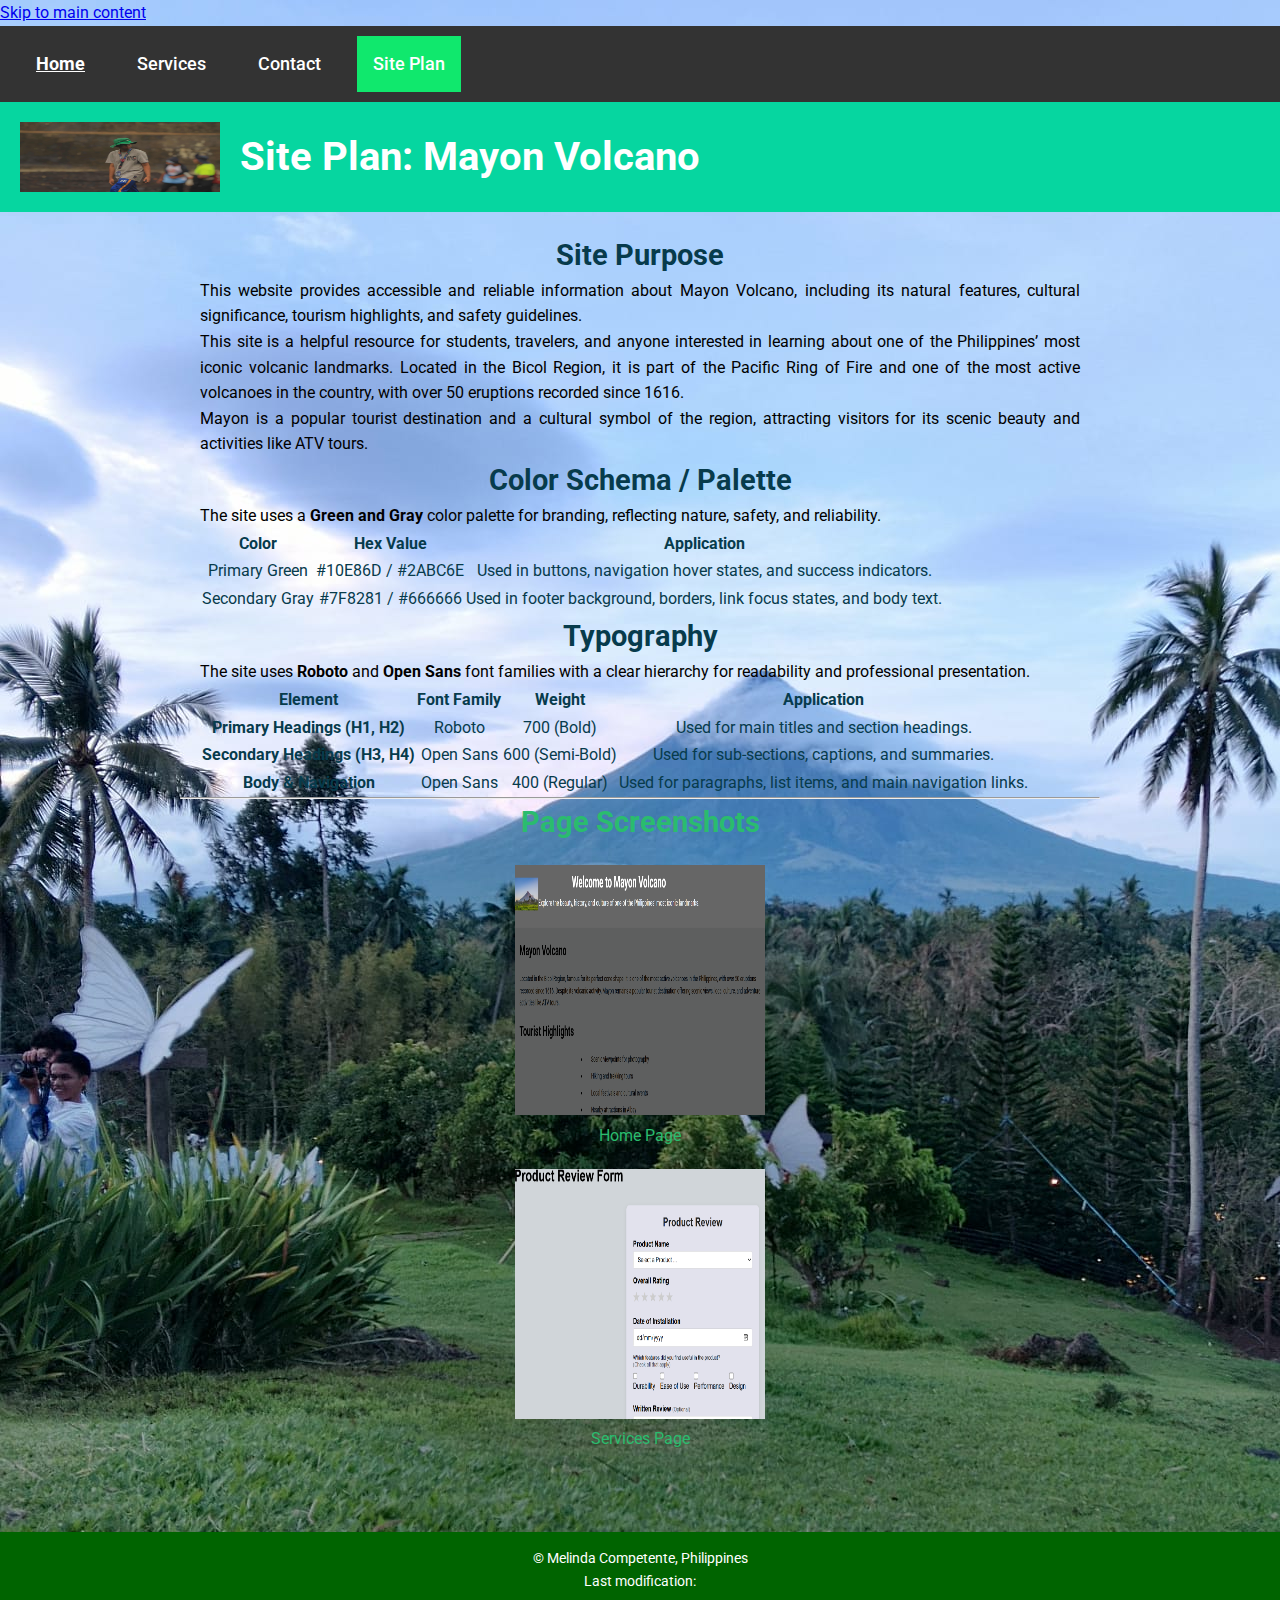
<file: project/siteplan.html>
<!DOCTYPE html>
<html lang="en">
<head>
<meta charset="UTF-8">
<meta name="description" content="Discover the Mayon Volcano site plan, including visitor facilities, trail routes, and hazard zones."> 
<meta name="viewport" content="width=device-width, initial-scale=1.0"> 
<meta name="author" content="Melinda Competente">
<title>Site Plan: Mayon Volcano</title>

<link rel="stylesheet" href="../styles/siteplan.css">
<link rel="stylesheet" href="../styles/place-large.css">
<link rel="stylesheet" href="../styles/project-home.css">
<script src="../scripts/project.js" defer></script>

<link rel="preconnect" href="https://fonts.googleapis.com">
<link rel="preconnect" href="https://fonts.gstatic.com" crossorigin>
<link href="https://fonts.googleapis.com/css2?family=Roboto:wght@100;300;400;500;700;900&family=Open+Sans:wght@300;400;600;700&display=swap" rel="stylesheet">
</head>

<body>

<!-- Skip link for keyboard users -->
<a href="#main-content" class="skip-link">Skip to main content</a>

<!-- NAVIGATION -->
<nav aria-label="Main navigation">
  <div class="topnav">
    <a href="../project/project_home.html" class="active">Home</a>
    <a href="../project/form.html">Services</a>
    <a href="../project/project_contactus.html">Contact</a>
    <a href="../project/siteplan.html" class="site">Site Plan</a>
  </div>
</nav>

<!-- HEADER -->
<header>
    <a href="project_home.html" class="logo" aria-label="Mayon Volcano Home">
        <img src="../images/jomel.jpg" alt="Mayon Volcano Logo" width="100">
    </a>
    <h1>Site Plan: Mayon Volcano</h1>
</header>

<!-- MAIN CONTENT -->
<main id="main-content">
 <article>
   <section aria-labelledby="site-purpose">
       <h2 id="site-purpose">Site Purpose</h2>
       <p>This website provides accessible and reliable information about Mayon Volcano, including its natural features, cultural significance, tourism highlights, and safety guidelines.</p>
       <p>This site is a helpful resource for students, travelers, and anyone interested in learning about one of the Philippines’ most iconic volcanic landmarks. Located in the Bicol Region, it is part of the Pacific Ring of Fire and one of the most active volcanoes in the country, with over 50 eruptions recorded since 1616.</p>
       <p>Mayon is a popular tourist destination and a cultural symbol of the region, attracting visitors for its scenic beauty and activities like ATV tours.</p>
   </section>

   <section aria-labelledby="color-palette">
       <h2 id="color-palette">Color Schema / Palette</h2>
       <p>The site uses a <b>Green and Gray</b> color palette for branding, reflecting nature, safety, and reliability.</p>
       <table>
         <thead>
          <tr>
            <th scope="col">Color</th>
            <th scope="col">Hex Value</th>
            <th scope="col">Application</th>
          </tr>
         </thead>
        <tbody>
          <tr>
            <td>Primary Green</td>
            <td>#10E86D / #2ABC6E</td>
            <td>Used in buttons, navigation hover states, and success indicators.</td>
          </tr>
          <tr>
            <td>Secondary Gray</td>
            <td>#7F8281 / #666666</td>
            <td>Used in footer background, borders, link focus states, and body text.</td>
          </tr>
        </tbody>
       </table>
   </section>

   <section aria-labelledby="typography">
       <h2 id="typography">Typography</h2>
       <p>The site uses <b>Roboto</b> and <b>Open Sans</b> font families with a clear hierarchy for readability and professional presentation.</p>
       <table>
            <thead>
                <tr>
                    <th scope="col">Element</th>
                    <th scope="col">Font Family</th>
                    <th scope="col">Weight</th>
                    <th scope="col">Application</th>
                </tr>
            </thead>
            <tbody>
                <tr>
                    <td><b>Primary Headings (H1, H2)</b></td>
                    <td>Roboto</td>
                    <td>700 (Bold)</td>
                    <td>Used for main titles and section headings.</td>
                </tr>
                <tr>
                    <td><b>Secondary Headings (H3, H4)</b></td>
                    <td>Open Sans</td>
                    <td>600 (Semi-Bold)</td>
                    <td>Used for sub-sections, captions, and summaries.</td>
                </tr>
                <tr>
                    <td><b>Body & Navigation</b></td>
                    <td>Open Sans</td>
                    <td>400 (Regular)</td>
                    <td>Used for paragraphs, list items, and main navigation links.</td>
                </tr>
            </tbody>
        </table>
   </section>

   <hr>
 </article>

 <section class="img" aria-labelledby="page-screenshots">
    <h2 id="page-screenshots">Page Screenshots</h2>
    <div class="pics-wrapper">
        <figure>
            <img class="pics" src="../images/image.png" alt="Home Page Screenshot" width="200" height="150" loading="lazy">
            <figcaption>Home Page</figcaption>
        </figure>

        <figure>
            <img class="pics" src="../images/form.png" alt="Services Page Screenshot" width="200" height="150" loading="lazy">
            <figcaption>Services Page</figcaption>
        </figure>
    </div>
</section>
</main>

<!-- FOOTER -->
<footer>
    <p>&copy; <span id="currentYear"></span> Melinda Competente, Philippines</p>
    <p>Last modification: <span id="lastModified"></span></p>
    
</footer>
</body>
</html>
</file>
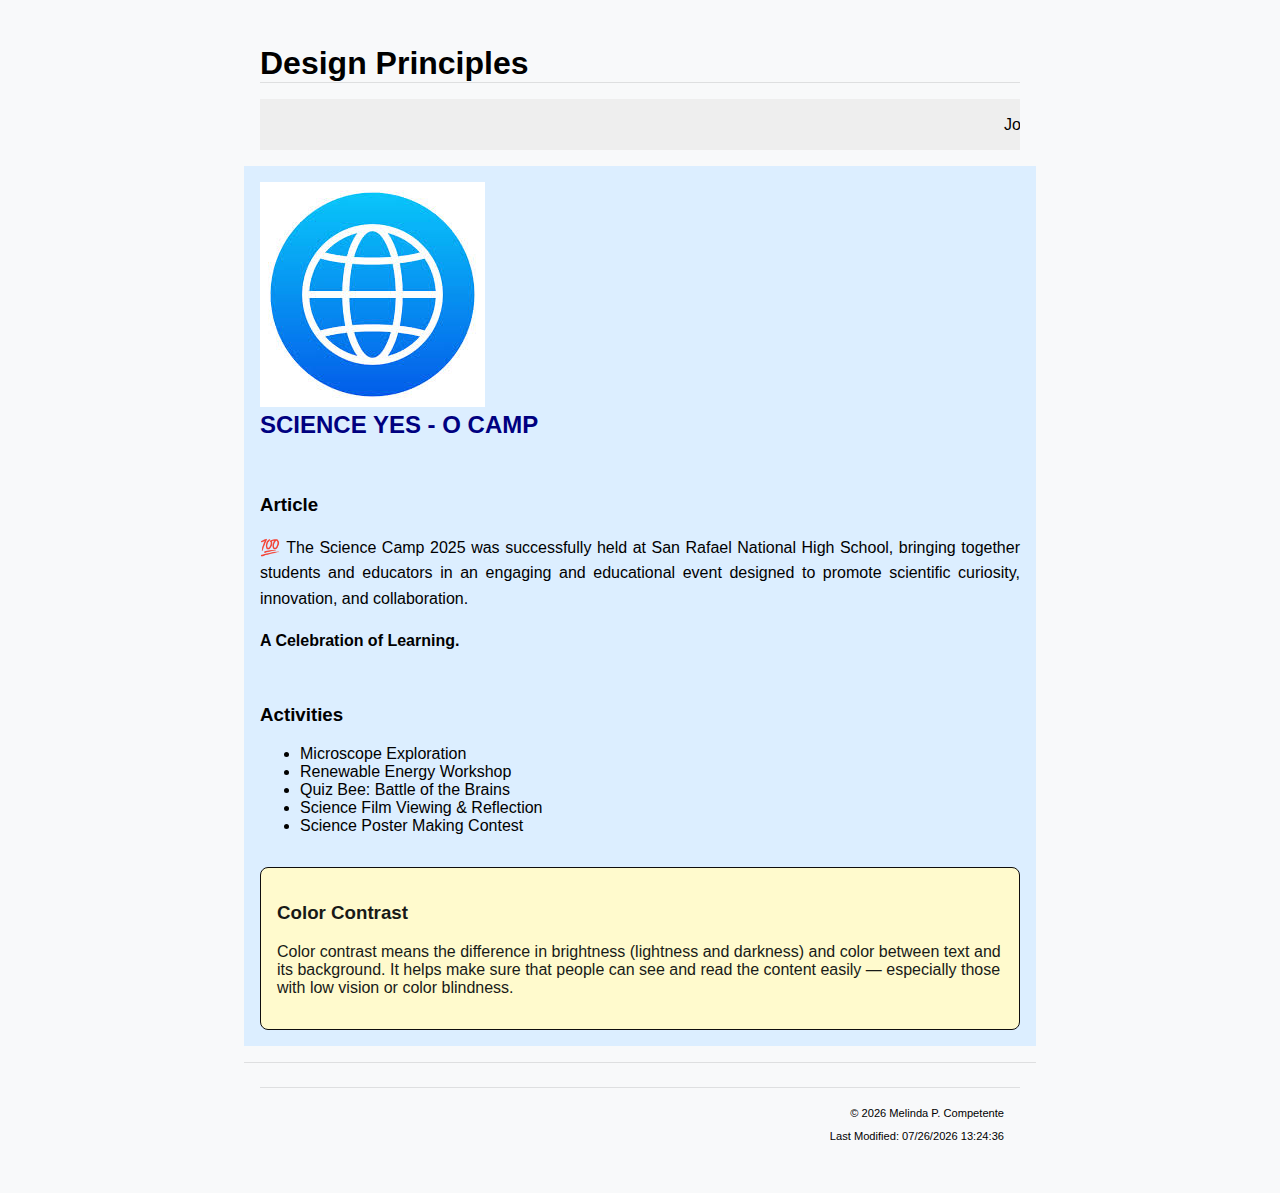
<file: week03/design.html>
<!DOCTYPE html>
<html lang="en">
<head>
  <meta charset="UTF-8">
  <meta name="viewport" content="width=device-width, initial-scale=1.0">
  <title>Design Page</title>
  <link rel="stylesheet" href="styles/design.css">
  <script src="scripts/design.js" defer></script>
</head>
<body>
  <header>
    <h1>Design Principles</h1>
    <div class="marquee">
      <span>Join us for the ribbon cutting ceremony at 🪲 The Lazy Bug! — Friday at 11:00 AM ✨</span>
    </div>
  </header>

  <main>
    <section class="globe">
      <img src="images/globe.jpg" alt="Yes O Camp globe">
      <h2>SCIENCE YES - O CAMP</h2>
    </section>

    <section>
      <h3>Article</h3>
      <article>
        <p>💯 The Science Camp 2025 was successfully held at San Rafael National High School, bringing together students and educators in an engaging and educational event designed to promote scientific curiosity, innovation, and collaboration.</p>
        <p><strong>A Celebration of Learning.</strong></p>
      </article>
    </section>

    <section>
      <h3>Activities</h3>
      <ul>
        <li>Microscope Exploration</li>
        <li>Renewable Energy Workshop</li>
        <li>Quiz Bee: Battle of the Brains</li>
        <li>Science Film Viewing & Reflection</li>
        <li>Science Poster Making Contest</li>
      </ul>
    </section>

    <div class="callout">
      <h3>Color Contrast</h3>
      <p>Color contrast means the difference in brightness (lightness and darkness) and color between text and its background.
It helps make sure that people can see and read the content easily — especially those with low vision or color blindness.</p>
    </div>
  </main>

  <footer>
    <footer>
    <p>&copy; <span id="current-year"></span> Melinda P. Competente</p>
    <p>Last Modified: <span id="last-modified"></span></p>
  </footer>
  </footer>
</body>
</html>
</file>
<file: styles/filtered-temples.css>
/* =======================================

   Author: Melinda P. Competente
   ======================================= */

/* ========== Global Styles ========== */
a {
  background-color: rgb(0, 139, 139);
  color: #000000; /* black text */
}
:root {
  --primary-bg: rgb(70, 87, 99);
  --accent-color: rgb(201, 201, 110);
  --text-light: #fff;
  --text-dark: #1a1919;
  --hover-bg: #050505;
  --footer-bg: rgba(32, 33, 33, 0.8);
}

body {
  font-family: "Roboto", sans-serif;
  font-weight: 300;
  margin: 0;
  padding: 0;
  background-color: #f7f7f7;
  color: black;
}


/* ========== Header ========== */
header {
  display: grid;
  grid-template-columns: auto 1fr;
  align-items: center;
  background-color:  rgb(70, 87, 99); 
  color: rgb(255, 255, 255);
  padding: 1rem 2rem;
  box-shadow: 0 2px 6px rgba(0, 0, 0, 0.2);
}

h1 {
  font-size: 2rem;
  color: rgb(239, 233, 233);
  text-align: center;
  margin: 0;
}

/* ========== Navigation ========== */
nav {
  background-color: rgb(70, 87, 99);
  color: rgb(255, 255, 255);
  max-width: 800px;
  margin: 1rem auto;
  display: flex;
  flex-direction: column;
  align-items: center;
}

nav ul {
  list-style: none;
  margin: 0;
  padding: 0;
  display: flex;
  flex-wrap: wrap;
}

nav li {
  flex: 1 1 auto;
}

nav a {
  display: block;
  color: black;
  text-align: center;
  padding: 1rem;
  text-decoration: none;
  transition: background-color 0.3s ease, color 0.3s ease;
  background-color:whitesmoke;
}

nav a:hover {
  text-decoration: underline double;
  background-color: black;
}

nav a.active 
{color:black;
  background-color: rgb(70, 87, 99);
}

/* ========== Hamburger Menu ========== */
.hamburger-menu {
  display: none;
  width: 40px;
  height: 40px;
  cursor: pointer;
  margin: 0.5rem;
}

.hamburger-icon {
  display: flex;
  flex-direction: column;
  justify-content: space-between;
  height: 100%;
}

.bar {
  width: 30px;
  height: 3px;
  background-color: var(--text-light);
}

.close-icon {
  font-size: 24px;
  color: var(--text-light);
  margin-top: 10px;
}

/* ========== Main Content ========== */
main {
  display: flex;
  justify-content: center;
  text-align: center;
  margin: 0 auto;
  padding: 1rem;
}

.container.stdlf {
  display: grid;
  grid-template-columns: repeat(auto-fit, minmax(220px, 1fr));
  gap: 25px;
  width: 100%;
  max-width: 1200px;
  place-items: center;
}

section {
  padding: 1rem;
  background-color: #fff;
  border-radius: 8px;
}

.temple-gallery {
  display: grid;
  grid-template-columns: repeat(3, 1fr);
  gap: 15px;
  padding: 5px;
}

h2 {
  grid-column: 1 / -1;
  text-align: center;
  font-size: 1.8rem;
  color: #0c0d0deb;
  margin-bottom: 1rem;
}

/* ========== Figures ========== */
figure {
  background-color: #fff;
  border-radius: 8px;
  overflow: hidden;
  box-shadow: 0 2px 6px rgba(0, 0, 0, 0.1);
  transition: transform 0.3s ease;
}

figure:hover {
  transform: scale(1.03);
}

img {
  width: 100%;
  height: auto;
  display: block;
}

figcaption {
  font-size: 0.9rem;
  padding: 0.5rem;
}

/* ========== Footer ========== */
footer {
  text-align: center;
  padding: 1rem;
  background-color: var(--footer-bg);
  color: var(--text-light);
  font-size: 0.9rem;
}

/* ========== Responsive Design ========== */
@media (max-width: 768px) {
  nav ul {
    display: none;
    flex-direction: column;
    width: 100%;
    background-color: var(--primary-bg);
  }

  nav.active ul {
    display: flex;
  }

  .hamburger-menu {
    display: block;
    margin-left: auto;
  }

  .temple-gallery {
    grid-template-columns: repeat(auto-fit, minmax(150px, 1fr));
  }
}

@media (max-width: 480px) {
  h1 {
    font-size: 1.5rem;
  }

  h2 {
    font-size: 1.4rem;
  }

  nav a {
    padding: 0.75rem;
    background-color: black;
  }
}
</file>
<file: styles/filtered-temples-large.css>
/* ===========================
   TEMPLE LARGE SCREEN STYLES
   =========================== */

   a {
  background-color: rgb(0, 139, 139);
  color: #000000; 
}
/* ----- HEADER ----- */
header {
  display: flex;
  align-items: center;
  justify-content: space-between;
  background-color: rgb(70, 87, 99); /* deep gray-blue */
  color: rgb(255, 255, 255); /* white text for strong contrast */
  padding: 1rem 2rem;
  box-shadow: 0 2px 6px rgba(0, 0, 0, 0.2);
}


/* ----- NAVIGATION BAR ----- */
nav {
  display: flex;
  justify-content: flex-end;
  gap: 1rem;
}

/* Base link style */
nav a {
  color: rgb(255, 255, 255);
  background-color: darkcyan; /* subtle translucent background for visibility */
  text-decoration: none;
  padding: 0.6rem 1.2rem;
  border-radius: 8px;
  font-weight: 500;
  transition: background-color 0.3s, color 0.3s;
}

/* Hover state */
nav a:hover {
  background-color: rgb(93, 113, 125); /* slightly lighter for hover */
  color: rgb(255, 255, 160); /* soft yellow for focus visibility */
}

/* Active page link */
nav a.active {
  background-color: rgb(255, 255, 160); /* highlighted yellow */
  color: rgb(50, 60, 70); /* dark text for contrast */
  font-weight: bold;
}

/* ----- MAIN CONTENT ----- */
main {
  max-width: 1000px;
  margin: 2rem auto;
  padding: 1rem 2rem;
  color: rgb(34, 34, 34);
  line-height: 1.6;
}

/* ----- IMAGES & GALLERY ----- */
figure {
  margin: 1rem;
  text-align: center;
}

figure img {
  width: 100%;
  max-width: 350px;
  border-radius: 10px;
  box-shadow: 0 2px 6px rgba(0, 0, 0, 0.2);
}

figcaption {
  font-style: italic;
  margin-top: 0.5rem;
  color: rgb(70, 87, 99);
}

/* ----- FOOTER ----- */
footer {
  text-align: center;
  background-color: rgb(70, 87, 99);
  color: rgb(255, 255, 255);
  padding: 1rem;
  font-size: 0.9rem;
}

/* ----- RESPONSIVE MEDIA QUERY ----- */
@media (min-width: 740px) {
  header {
    display: flex;
    align-items: center;
    justify-content: space-between;
  }

  nav {
    flex-direction: row;
    justify-content: flex-end;
  }

  nav a {
    flex: 0 1 auto;
  }
}

/* ----- SMALL SCREEN ADJUSTMENTS ----- */
@media (max-width: 739px) {
  header {
    flex-direction: column;
    text-align: center;
  }

  nav {
    flex-direction: column;
    align-items: center;
    margin-top: 1rem;
  }

  nav a {
    display: block;
    width: 80%;
  }
}
</file>
<file: styles/place-large.css>
:root {
  --primary-color: #c8102e;
  --accent-color: #2e7d32;
  --light-bg: #f8f8f8;
  --text-color: #222;
  --white: #fff;
}

body {
  font-family: 'Segoe UI', Tahoma, Geneva, Verdana, sans-serif;
  background-color: var(--light-bg);
  margin: 0;
  color: var(--text-color);
}

/* ========== Header ========== */
header {
  background-color: var(--primary-color);
  color: var(--white);
  text-align: center;
  padding: 1rem 0;
}

/* ========== Default Desktop Layout ========== */
.content {
  display: flex;
  justify-content: center;
  align-items: flex-start;
  padding: 2rem;
  gap: 2rem;
}

.data-box {
  background-color: var(--white);
  border-left: 10px solid var(--accent-color);
  padding: 1.5rem;
  width: 280px;
  box-shadow: 0 2px 6px rgba(0,0,0,0.1);
}

.data-box h2 {
  background-color: var(--accent-color);
  color: var(--white);
  margin-top: 0;
  padding: 0.5rem;
}

.data-box ul {
  list-style: none;
  padding: 0;
}

.data-box li {
  margin: 0.4rem 0;
}

.image-box {
  position: relative;
}

.image-box img {
  width: 600px;
  border-radius: 8px;
  box-shadow: 0 4px 8px rgba(0,0,0,0.15);
}

.weather-box {
  position: absolute;
  bottom: 15px;
  right: 20px;
  background-color: var(--accent-color);
  color: var(--white);
  padding: 1rem;
  border-radius: 6px;
  width: 180px;
  box-shadow: 0 2px 6px rgba(0,0,0,0.2);
}

.weather-box img {
  width: 50px;
  display: block;
  margin: 0.5rem auto;
}

/* ========== Footer ========== */
footer {
  background-color: var(--primary-color);
  color: var(--white);
  text-align: center;
  font-size: 0.9rem;
  padding: 1rem 0;
}
</file>
<file: styles/place.css>
/* =======================================
   📱 MOBILE LAYOUT (Screen ≤ 768px)
   ======================================= */
@media screen and (max-width: 768px) {
  .content {
    flex-direction: column;
    align-items: center;
    padding: 0;
  }

  .image-box {
    width: 100%;
  }

  .image-box img {
    width: 100%;
    border-radius: 0;
  }

  .data-box {
    width: 90%;
    margin: 1rem auto;
    border-left: none;
    border-top: 5px solid var(--accent-color);
    box-shadow: 0 2px 6px rgba(0,0,0,0.1);
  }

  .data-box h2 {
    background-color: transparent;
    color: var(--text-color);
    text-align: center;
    border-bottom: 2px solid var(--accent-color);
  }

  .weather-box {
    position: static;
    margin: 1rem auto;
    background-color: var(--white);
    color: var(--text-color);
    border-top: 5px solid var(--primary-color);
    text-align: center;
    width: 90%;
  }

  .weather-box h3 {
    color: var(--text-color);
    border-bottom: 2px solid var(--primary-color);
    display: inline-block;
    padding-bottom: 0.3rem;
  }

  .weather-box img {
    width: 60px;
  }
}
</file>
<file: styles/temples.css>
/* =======================================

   Author: Melinda P. Competente
   ======================================= */

/* ========== Global Styles ========== */
:root {
  --primary-bg: rgb(70, 87, 99);
  --accent-color: rgb(201, 201, 110);
  --text-light: #fff;
  --text-dark: #1a1919;
  --hover-bg: #050505;
  --footer-bg: rgba(32, 33, 33, 0.8);
}

body {
  font-family: "Roboto", sans-serif;
  font-weight: 300;
  margin: 0;
  padding: 0;
  background-color: #f7f7f7;
  color: black;
}

/* ========== Header ========== */
header {
  display: grid;
  grid-template-columns: auto 1fr;
  align-items: center;
  background-color: black; /* dark gray-blue */
  color: rgb(255, 255, 255);
  padding: 1rem 2rem;
  box-shadow: 0 2px 6px rgba(0, 0, 0, 0.2);
}

h1 {
  font-size: 2rem;
  color: rgb(239, 233, 233);
  text-align: center;
  margin: 0;
}

/* ========== Navigation ========== */
nav {
  background-color: rgb(70, 87, 99);
  color: rgb(255, 255, 255);
  max-width: 800px;
  margin: 1rem auto;
  display: flex;
  flex-direction: column;
  align-items: center;
}

nav ul {
  list-style: none;
  margin: 0;
  padding: 0;
  display: flex;
  flex-wrap: wrap;
}

nav li {
  flex: 1 1 auto;
}

nav a {
  display: block;
  color: var(--text-light);
  text-align: center;
  padding: 1rem;
  text-decoration: none;
  transition: background-color 0.3s ease, color 0.3s ease;
  background-color: black;
}

nav a:hover {
  text-decoration: underline double;
  background-color: black;
}

nav a.active 
{color:black;
  background-color: rgb(70, 87, 99);
}

/* ========== Hamburger Menu ========== */
.hamburger-menu {
  display: none;
  width: 40px;
  height: 40px;
  cursor: pointer;
  margin: 0.5rem;
}

.hamburger-icon {
  display: flex;
  flex-direction: column;
  justify-content: space-between;
  height: 100%;
}

.bar {
  width: 30px;
  height: 3px;
  background-color: var(--text-light);
}

.close-icon {
  font-size: 24px;
  color: var(--text-light);
  margin-top: 10px;
}

/* ========== Main Content ========== */
main {
  display: flex;
  justify-content: center;
  text-align: center;
  margin: 0 auto;
  padding: 1rem;
}

.container.stdlf {
  display: grid;
  grid-template-columns: repeat(auto-fit, minmax(220px, 1fr));
  gap: 25px;
  width: 100%;
  max-width: 1200px;
  place-items: center;
}

section {
  padding: 1rem;
  background-color: #fff;
  border-radius: 8px;
}

.temple-gallery {
  display: grid;
  grid-template-columns: repeat(3, 1fr);
  gap: 15px;
  padding: 5px;
}

h2 {
  grid-column: 1 / -1;
  text-align: center;
  font-size: 1.8rem;
  color: #0c0d0deb;
  margin-bottom: 1rem;
}

/* ========== Figures ========== */
figure {
  background-color: #fff;
  border-radius: 8px;
  overflow: hidden;
  box-shadow: 0 2px 6px rgba(0, 0, 0, 0.1);
  transition: transform 0.3s ease;
}

figure:hover {
  transform: scale(1.03);
}

img {
  width: 100%;
  height: auto;
  display: block;
}

figcaption {
  font-size: 0.9rem;
  padding: 0.5rem;
}

/* ========== Footer ========== */
footer {
  text-align: center;
  padding: 1rem;
  background-color: var(--footer-bg);
  color: var(--text-light);
  font-size: 0.9rem;
}

/* ========== Responsive Design ========== */
@media (max-width: 768px) {
  nav ul {
    display: none;
    flex-direction: column;
    width: 100%;
    background-color: var(--primary-bg);
  }

  nav.active ul {
    display: flex;
  }

  .hamburger-menu {
    display: block;
    margin-left: auto;
  }

  .temple-gallery {
    grid-template-columns: repeat(auto-fit, minmax(150px, 1fr));
  }
}

@media (max-width: 480px) {
  h1 {
    font-size: 1.5rem;
  }

  h2 {
    font-size: 1.4rem;
  }

  nav a {
    padding: 0.75rem;
    background-color: black;
  }
}
</file>
<file: styles/temples-large.css>
/* ===========================
   TEMPLE LARGE SCREEN STYLES
   =========================== */

/* ----- HEADER ----- */
header {
  display: flex;
  align-items: center;
  justify-content: space-between;
  background-color: rgb(70, 87, 99); /* deep gray-blue */
  color: rgb(255, 255, 255); /* white text for strong contrast */
  padding: 1rem 2rem;
  box-shadow: 0 2px 6px rgba(0, 0, 0, 0.2);
}

/* ----- NAVIGATION BAR ----- */
nav {
  display: flex;
  justify-content: flex-end;
  gap: 1rem;
}

/* Base link style */
nav a {
  color: rgb(255, 255, 255);
  background-color: rgba(255, 255, 255, 0.1); /* subtle translucent background for visibility */
  text-decoration: none;
  padding: 0.6rem 1.2rem;
  border-radius: 8px;
  font-weight: 500;
  transition: background-color 0.3s, color 0.3s;
}

/* Hover state */
nav a:hover {
  background-color: rgb(93, 113, 125); /* slightly lighter for hover */
  color: rgb(255, 255, 160); /* soft yellow for focus visibility */
}

/* Active page link */
nav a.active {
  background-color: rgb(255, 255, 160); /* highlighted yellow */
  color: rgb(50, 60, 70); /* dark text for contrast */
  font-weight: bold;
}

/* ----- MAIN CONTENT ----- */
main {
  max-width: 1000px;
  margin: 2rem auto;
  padding: 1rem 2rem;
  color: rgb(34, 34, 34);
  line-height: 1.6;
}

/* ----- IMAGES & GALLERY ----- */
figure {
  margin: 1rem;
  text-align: center;
}

figure img {
  width: 100%;
  max-width: 350px;
  border-radius: 10px;
  box-shadow: 0 2px 6px rgba(0, 0, 0, 0.2);
}

figcaption {
  font-style: italic;
  margin-top: 0.5rem;
  color: rgb(70, 87, 99);
}

/* ----- FOOTER ----- */
footer {
  text-align: center;
  background-color: rgb(70, 87, 99);
  color: rgb(255, 255, 255);
  padding: 1rem;
  font-size: 0.9rem;
}

/* ----- RESPONSIVE MEDIA QUERY ----- */
@media (min-width: 740px) {
  header {
    display: flex;
    align-items: center;
    justify-content: space-between;
  }

  nav {
    flex-direction: row;
    justify-content: flex-end;
  }

  nav a {
    flex: 0 1 auto;
  }
}

/* ----- SMALL SCREEN ADJUSTMENTS ----- */
@media (max-width: 739px) {
  header {
    flex-direction: column;
    text-align: center;
  }

  nav {
    flex-direction: column;
    align-items: center;
    margin-top: 1rem;
  }

  nav a {
    display: block;
    width: 80%;
  }
}
</file>
<file: styles/project.css>
body {
    font-family: roboto, open sans;
    background-color: rgb(127, 130, 129);

  }
  
  
  header {
    background-color: #666;
    padding: 20px;
    text-align: center;
    font-size: 35px;
    color: white;
  }
  .site-header {
  display: flex;
  justify-content: flex-start; /* align left */
  align-items: flex-start;     /* align top */
  padding: 10px 20px;
}

.logo img {
  width: 200px;   /* adjust logo size */
  height: auto;
  display: block;
}
  body {
    background-image: url("../images/mayon1.jpg");
    background-size: cover;        /* makes it fill the screen */
    background-position: center;   /* centers the image */
    background-repeat: no-repeat;  /* prevents repeating */
    color: #e9d7d7;
  }
  .topnav {
    overflow: hidden;
    background-color: #e9d7d7;
    font-size: 20px;
  }
  
  .topnav2 a {
    float: left;
    color: #f2f2f2;
    text-align: center;
    padding: 14px 16px;
    text-decoration: none;
    font-size: 10px;
  }
  
  .topnav a:hover {
    color: rgb(16, 232, 109);
    
    
  }

  .topnav a.active {
    background-color: rgb(16, 232, 109);
    color: white;
  }

h1 {
  font-size: 45px;
}

  nav ul {
    list-style-type: none;
    padding: 0;
  }
  a {
    text-decoration: none;
  }
  article {
    float: left;
    padding: 20px;
    text-align: space around, justify;
    text-justify: inter-word;
  }
  
  img {
    display: block;
    margin-left: auto;
    margin-right: auto;
    
   
  }

  .h2 {
    text-indent: 30px;
    text-align:justify;
    
  }
  .h1, .p{
    text-align:justify;
    text-justify: inter-word;
   
  }
  <footer>
    
  <p>&copy; <span id="currentYear"></span> Copyright 2024 Melinda Competente Philippines</p>
  <p>Last modification: <span id="lastModified"></span></p>

  <script>
      document.addEventListener("DOMContentLoaded", function() {
          // Set current year in the footer
          var currentYear = new Date().getFullYear();
          document.getElementById("currentYear").textContent = currentYear;

          // Get last modified date of the document
          var lastModifiedDate = new Date(document.lastModified);
          document.getElementById("lastModified").textContent = lastModifiedDate.toLocaleString();
      });
  </script>
  
</footer>
</file>
<file: styles/project-home.css>
/* ===== GENERAL STYLES ===== */
* {
    box-sizing: border-box;
    margin: 0;
    padding: 0;
}

body {
    font-family: 'Roboto', sans-serif;
    line-height: 1.6;
    background-color: #f9f9f9;
    color: #073b4c;
    text-justify: auto;
    background-image: url("../images/mayon1.jpg");
}

/* ===== NAVIGATION ===== */
nav {
    background-color: #118ab2;
}

.topnav {
    display: flex;
    justify-content: flex-start;
    padding: 10px 20px;
    flex-wrap: wrap;
}

.topnav a {
    color: white;
    text-decoration: none;
    margin-right: 20px;
    font-weight: 500;
    transition: color 0.3s;
}

.topnav a:hover {
    color: #ffd166;
}

.topnav a.active {
    font-weight: 700;
    text-decoration: underline;
}

/* ===== HEADER / HERO ===== */
header {
    display: flex;
    align-items: center;
    padding: 20px;
    background-color: #06d6a0;
    flex-wrap: wrap;
}

header .logo img {
    width: 200px;
    height: auto;
    margin-right: 20px;
}

#hero-msg {
    flex: 1;
}

#hero-msg h1 {
    font-size: 2rem;
    margin-bottom: 10px;
}

#hero-msg p {
    font-size: 1.1rem;
}

.h2 {
    color: black;
}

/* ===== MAIN CONTENT ===== */
main {
    padding: 20px;
    max-width: 1000px;
    margin: auto;
    text-align: center;
}

section.intro {
    text-align: center;
    margin-bottom: 30px;
    text-align: center;
}

section.intro h2 {
    color: black;
    margin-bottom: 15px;
}

section.intro p {
    font-size: 1.1rem;
}

section.highlights h2 {
    color: black;
    margin-bottom: 10px;
    text-align: center;
}

section.highlights ul {
    list-style: disc;
    margin: 0 auto;
    padding-left: 20px;
    max-width: 500px;
    text-align: center;
}

/* ===== FOOTER ===== */
footer {
    background-color: darkgreen;
    color: white;
    text-align: center;
    padding: 15px;
    margin-top: 40px;
    font-size: 0.9rem;
}

/* ===== RESPONSIVE ===== */
@media (max-width: 768px) {
    header {
        flex-direction: column;
        text-align: center;
    }

    header .logo img {
        margin: 0 0 15px 0;
    }

    .topnav {
        justify-content: center;
    }

    section.highlights ul {
        padding-left: 0;
    }
}

@media (max-width: 480px) {
    #hero-msg h1 {
        font-size: 1.5rem;
    }

    #hero-msg p {
        font-size: 1rem;
    }
}
</file>
<file: styles/siteplan.css>
/* ========= CSS (improved, same visual design) ========= */

/* ======================
   TYPOGRAPHY (Required)
   Fonts used:
   - Roboto
   - Open Sans
   Applied globally to:
   - body { font-family: 'Roboto', 'Open Sans', sans-serif; }
   ====================== */

/* Base / body */
body {
  font-family: 'Roboto', 'Open Sans', sans-serif; /* fallback generic font added */ 
  background-color: #7F8281; /* same as rgb(127,130,129) but explicit hex */
  color: #000000; /* default text color — ensures readability on background */
  line-height: 1.5; /* improved line height for readability */
  margin: 0;
  padding: 0;
}

/* Headings */
h1 {
  font-size: 2.5rem;
  margin-top: 0;
}

h2 {
  font-size: 1.8rem;
}

h4 {
  display: block;
  margin: 1.33em 0;
  font-weight: bold;
}

/* First-letter styling for paragraphs with class .p1 (if used) */
.p1::first-letter {
  font-size: 1.2rem;
  font-weight: bold;
  float: left;
  margin-right: 5px;
  color: #00FF00; /* same green color, explicit hex */
}

/* Paragraphs inside article */
article p {
  font-size: 1rem;
  color: #000000;
  text-align: justify;
}

/* ======================
   HEADER / LOGO
   ====================== */
header {
  background-color: #666666; /* explicit full hex */
  padding: 20px;
  text-align: center;
  font-size: 2.2rem; /* relative unit instead of fixed px for scalability */
  color: #FFFFFF;
}

.logo img {
  width: 100px;
  height: auto;
  max-height: 70px;
  display: block;
  margin: 0 auto; /* center logo */
}

/* ======================
   NAVIGATION
   ====================== */
.topnav {
  overflow: hidden;
  background-color: #333333;
}

.topnav a {
  float: left;
  color: #F2F2F2;
  text-align: center;
  padding: 14px 16px;
  text-decoration: none;
  font-size: 1.1rem; /* consistent font size */
}

.topnav a:hover {
  color: #10E86D; /* same as rgb(16,232,109) */
}

.topnav a.site {
  background-color: #10E86D;
  color: #FFFFFF;
}

/* ======================
   IMAGE TITLES & CAPTIONS
   ====================== */
.img {
  text-align: center;
  color: #2ABC6E; /* consistent green accent */
}

/* Pictures */
.pics {
  width: 250px;
  height: 250px;
}

/* ======================
   LAYOUT SPACING
   ====================== */
main, article, section {
  margin: 0 20px;
  padding: 0;
}

figure {
  margin: 20px auto;
}

/* ======================
   FOOTER
   ====================== */
footer {
  background-color: #666666;
  padding: 10px;
  text-align: center;
  font-size: 0.9rem;
  color: #FFFFFF;
}
</file>
<file: week03/styles/design.css>
/* ===== Global Styles ===== */
body {
  font-family: Roboto, Helvetica, sans-serif;
  background-color: #f8f9fa;
  margin: 10;
  padding: 0;
}

/* ===== Layout Containers ===== */
header,
main,
footer {
  max-width: 760px;
  margin: 0 auto;
  padding: 1rem;
}

/* ===== Header ===== */
h1 {
  border-bottom: 1px solid rgba(0, 0, 0, 0.1);
  margin-bottom: 1rem;
}

/* ===== Marquee ===== */
.marquee {
  width: 100%;
  overflow: hidden;
  white-space: nowrap;
  box-sizing: border-box;
  background-color: #eee;
  padding: 1rem;
}

.marquee span {
  display: inline-block;
  padding-left: 100%;
  animation: scrollText 10s linear infinite;
}

@keyframes scrollText {
  0% {
    transform: translateX(0%);
  }
  100% {
    transform: translateX(-100%);
  }
}

/* ===== Main Content ===== */
main {
  display: grid;
  background-color: #dceeff;
  padding: 1rem;
  gap: 1rem;
  
}


/* ===== Section Titles ===== */
h2 {
  color: navy;
  text-align: left;
  margin-top: 0;
}

/* ===== Paragraphs ===== */
article p {
  text-align: justify;
  line-height: 1.6;
}

/* ===== Callout Box ===== */
.callout {
  color: #181a17;
  background-color: #fffacd;
  padding: 1rem;
  border: 1px solid #0f0d0d;
  border-radius: 8px;
}

/* ===== Footer ===== */
footer {
  margin-top: 1rem;
  border-top: 1px solid rgba(0, 0, 0, 0.1);
  font-size: smaller;
  text-align: right;
  padding-top: 0.5rem;
}
</file>
<file: base.css>
/* === Font Import === */
@import url('https://fonts.googleapis.com/css2?family=Open+Sans:wght@400;500&family=Poppins:wght@600;700&display=swap');

/* === Global Reset === */
* {
  margin: 0;
  padding: 0;
  box-sizing: border-box;
}

/* === Body === */
body {
  font-family: 'Open Sans', sans-serif;
  line-height: 1.6;
  background-color: #f0f2f5;
  color: #333;
}

/* === Header === */
header {
  display: flex;
  flex-direction: column;
  align-items: center;
  justify-content: center;
  background-color: #1E3A8A;
  color: #FFFFFF;
  padding: 1.5rem;
  box-shadow: 0 2px 10px rgba(0, 0, 0, 0.2);
}

header h1 {
  font-family: 'Poppins', sans-serif;
  font-size: 2rem;
}

header span {
  display: block;
  color: #F59E0B;
  font-size: 1rem;
  margin-top: 0.3rem;
}

/* === Navigation === */
nav {
  background-color: #333;
  width: 100%;
  margin-top: 1rem;
}

nav ul {
  list-style: none;
  display: flex;
  justify-content: center;
  margin: 0;
  padding: 0;
}

nav li {
  margin: 0 20px;
}

nav a {
  color: white;
  text-decoration: none;
  font-size: 18px;
  padding: 8px 12px;
  transition: background-color 0.3s, transform 0.3s;
}

nav a:hover {
  background-color: #555;
  border-radius: 5px;
}

/* === Main Content === */
main {
  display: grid; /* Grid requirement */
  grid-template-columns: repeat(auto-fit, minmax(300px, 1fr));
  gap: 1.5rem;
  max-width: 1000px;
  margin: 2rem auto;
  padding: 1rem;
  background-color: #929db3;
}

/* === Card Sections === */
section.card {
  display: flex;               /* Flexbox inside each card */
  flex-direction: row;
  align-items: flex-start;
  gap: 1rem;
  background-color: #ffffff;
  border-radius: 10px;
  padding: 1rem;
  box-shadow: 0 2px 8px rgba(0, 0, 0, 0.1);
  transition: transform 0.3s ease, box-shadow 0.3s ease;
}

section.card img {
  width: 40%;
  border-radius: 10px;
  object-fit: cover;
}

section.card div {
  width: 60%;
}

section.card:hover {
  transform: translateY(-5px);
  box-shadow: 0 5px 12px rgba(0, 0, 0, 0.15);
}

/* === Responsive Design === */
@media (max-width: 600px) {
  section.card {
    flex-direction: column;
  }

  section.card img,
  section.card div {
    width: 100%;
  }
}

/* === Footer === */
footer {
  display: flex;
  flex-direction: column;
  align-items: center;
  justify-content: center;
  background-color: #1E3A8A;
  color: #FFFFFF;
  text-align: center;
  padding: 1rem;
  border-top: 5px solid #F59E0B;
}

footer p {
  margin: 0.3rem 0;
}

/* === Typography === */
h2 {
  font-family: 'Poppins', sans-serif;
  margin-bottom: 0.5rem;
}

ul {
  list-style: disc;
  padding-left: 20px;
  margin-bottom: 0.5rem;
}

a {
  transition: color 0.3s;
}

a:hover {
  color: #F59E0B;
}
</file>
<file: week01/base.css>
/* === Font Import === */
@import url('https://fonts.googleapis.com/css2?family=Open+Sans:wght@400;500&family=Poppins:wght@600;700&display=swap');

/* === Global Reset === */
* {
  margin: 0;
  padding: 0;
  box-sizing: border-box;
}

/* === Body === */
body {
  font-family: 'Open Sans', sans-serif;
  line-height: 1.6;
  background-color: #f0f2f5;
  color: #333;
}

/* === Header === */
header {
  display: flex;
  flex-direction: column;
  align-items: center;
  justify-content: center;
  background-color: #1E3A8A;
  color: #FFFFFF;
  padding: 1.5rem;
  box-shadow: 0 2px 10px rgba(0, 0, 0, 0.2);
}

header h1 {
  font-family: 'Poppins', sans-serif;
  font-size: 2rem;
}

header span {
  display: block;
  color: #F59E0B;
  font-size: 1rem;
  margin-top: 0.3rem;
}

/* === Navigation === */
nav {
  background-color: #333;
  width: 100%;
  margin-top: 1rem;
}

nav ul {
  list-style: none;
  display: flex;
  justify-content: center;
  margin: 0;
  padding: 0;
}

nav li {
  margin: 0 20px;
}

nav a {
  color: white;
  text-decoration: none;
  font-size: 18px;
  padding: 8px 12px;
  transition: background-color 0.3s, transform 0.3s;
}

nav a:hover {
  background-color: #555;
  border-radius: 5px;
}

/* === Main Content === */
main {
  display: grid; /* Grid requirement */
  grid-template-columns: repeat(auto-fit, minmax(300px, 1fr));
  gap: 1.5rem;
  max-width: 1000px;
  margin: 2rem auto;
  padding: 1rem;
  background-color: #929db3;
}

/* === Card Sections === */
section.card {
  display: flex;               /* Flexbox inside each card */
  flex-direction: row;
  align-items: flex-start;
  gap: 1rem;
  background-color: #ffffff;
  border-radius: 10px;
  padding: 1rem;
  box-shadow: 0 2px 8px rgba(0, 0, 0, 0.1);
  transition: transform 0.3s ease, box-shadow 0.3s ease;
}

section.card img {
  width: 40%;
  border-radius: 10px;
  object-fit: cover;
}

section.card div {
  width: 60%;
}

section.card:hover {
  transform: translateY(-5px);
  box-shadow: 0 5px 12px rgba(0, 0, 0, 0.15);
}

/* === Responsive Design === */
@media (max-width: 600px) {
  section.card {
    flex-direction: column;
  }

  section.card img,
  section.card div {
    width: 100%;
  }
}

/* === Footer === */
footer {
  display: flex;
  flex-direction: column;
  align-items: center;
  justify-content: center;
  background-color: #1E3A8A;
  color: #FFFFFF;
  text-align: center;
  padding: 1rem;
  border-top: 5px solid #F59E0B;
}

footer p {
  margin: 0.3rem 0;
}

/* === Typography === */
h2 {
  font-family: 'Poppins', sans-serif;
  margin-bottom: 0.5rem;
}

ul {
  list-style: disc;
  padding-left: 20px;
  margin-bottom: 0.5rem;
}

a {
  transition: color 0.3s;
}

a:hover {
  color: #F59E0B;
}
</file>
<file: styles/base.css>
/* === Font Import === */
@import url('https://fonts.googleapis.com/css2?family=Open+Sans:wght@400;500&family=Poppins:wght@600;700&display=swap');

/* === Global Reset === */
* {
  margin: 0;
  padding: 0;
  box-sizing: border-box;
}

/* === Body === */
body {
  font-family: 'Open Sans', sans-serif;
  line-height: 1.6;
  background-color: #f0f2f5;
  color: #333;
}

/* === Header === */
header {
  display: flex;
  flex-direction: column;
  align-items: center;
  justify-content: center;
  background-color: #1E3A8A;
  color: #FFFFFF;
  padding: 1.5rem;
  box-shadow: 0 2px 10px rgba(0, 0, 0, 0.2);
}

header h1 {
  font-family: 'Poppins', sans-serif;
  font-size: 2rem;
}

header span {
  display: block;
  color: #F59E0B;
  font-size: 1rem;
  margin-top: 0.3rem;
}

/* === Navigation === */
nav {
  background-color: #333;
  width: 100%;
  margin-top: 1rem;
}

nav ul {
  list-style: none;
  display: flex;
  justify-content: center;
  margin: 0;
  padding: 0;
}

nav li {
  margin: 0 20px;
}

nav a {
  color: white;
  text-decoration: none;
  font-size: 18px;
  padding: 8px 12px;
  transition: background-color 0.3s, transform 0.3s;
}

nav a:hover {
  background-color: #555;
  border-radius: 5px;
}

/* === Main Content === */
main {
  display: grid; /* Grid requirement */
  grid-template-columns: repeat(auto-fit, minmax(300px, 1fr));
  gap: 1.5rem;
  max-width: 1000px;
  margin: 2rem auto;
  padding: 1rem;
  background-color: #929db3;
}

/* === Card Sections === */
section.card {
  display: flex;               /* Flexbox inside each card */
  flex-direction: row;
  align-items: flex-start;
  gap: 1rem;
  background-color: #ffffff;
  border-radius: 10px;
  padding: 1rem;
  box-shadow: 0 2px 8px rgba(0, 0, 0, 0.1);
  transition: transform 0.3s ease, box-shadow 0.3s ease;
}

section.card img {
  width: 40%;
  border-radius: 10px;
  object-fit: cover;
}

section.card div {
  width: 60%;
}

section.card:hover {
  transform: translateY(-5px);
  box-shadow: 0 5px 12px rgba(0, 0, 0, 0.15);
}

/* === Responsive Design === */
@media (max-width: 600px) {
  section.card {
    flex-direction: column;
  }

  section.card img,
  section.card div {
    width: 100%;
  }
}

/* === Footer === */
footer {
  display: flex;
  flex-direction: column;
  align-items: center;
  justify-content: center;
  background-color: #1E3A8A;
  color: #FFFFFF;
  text-align: center;
  padding: 1rem;
  border-top: 5px solid #F59E0B;
}

footer p {
  margin: 0.3rem 0;
}

/* === Typography === */
h2 {
  font-family: 'Poppins', sans-serif;
  margin-bottom: 0.5rem;
}

ul {
  list-style: disc;
  padding-left: 20px;
  margin-bottom: 0.5rem;
}

a {
  transition: color 0.3s;
}

a:hover {
  color: #F59E0B;
}
</file>
